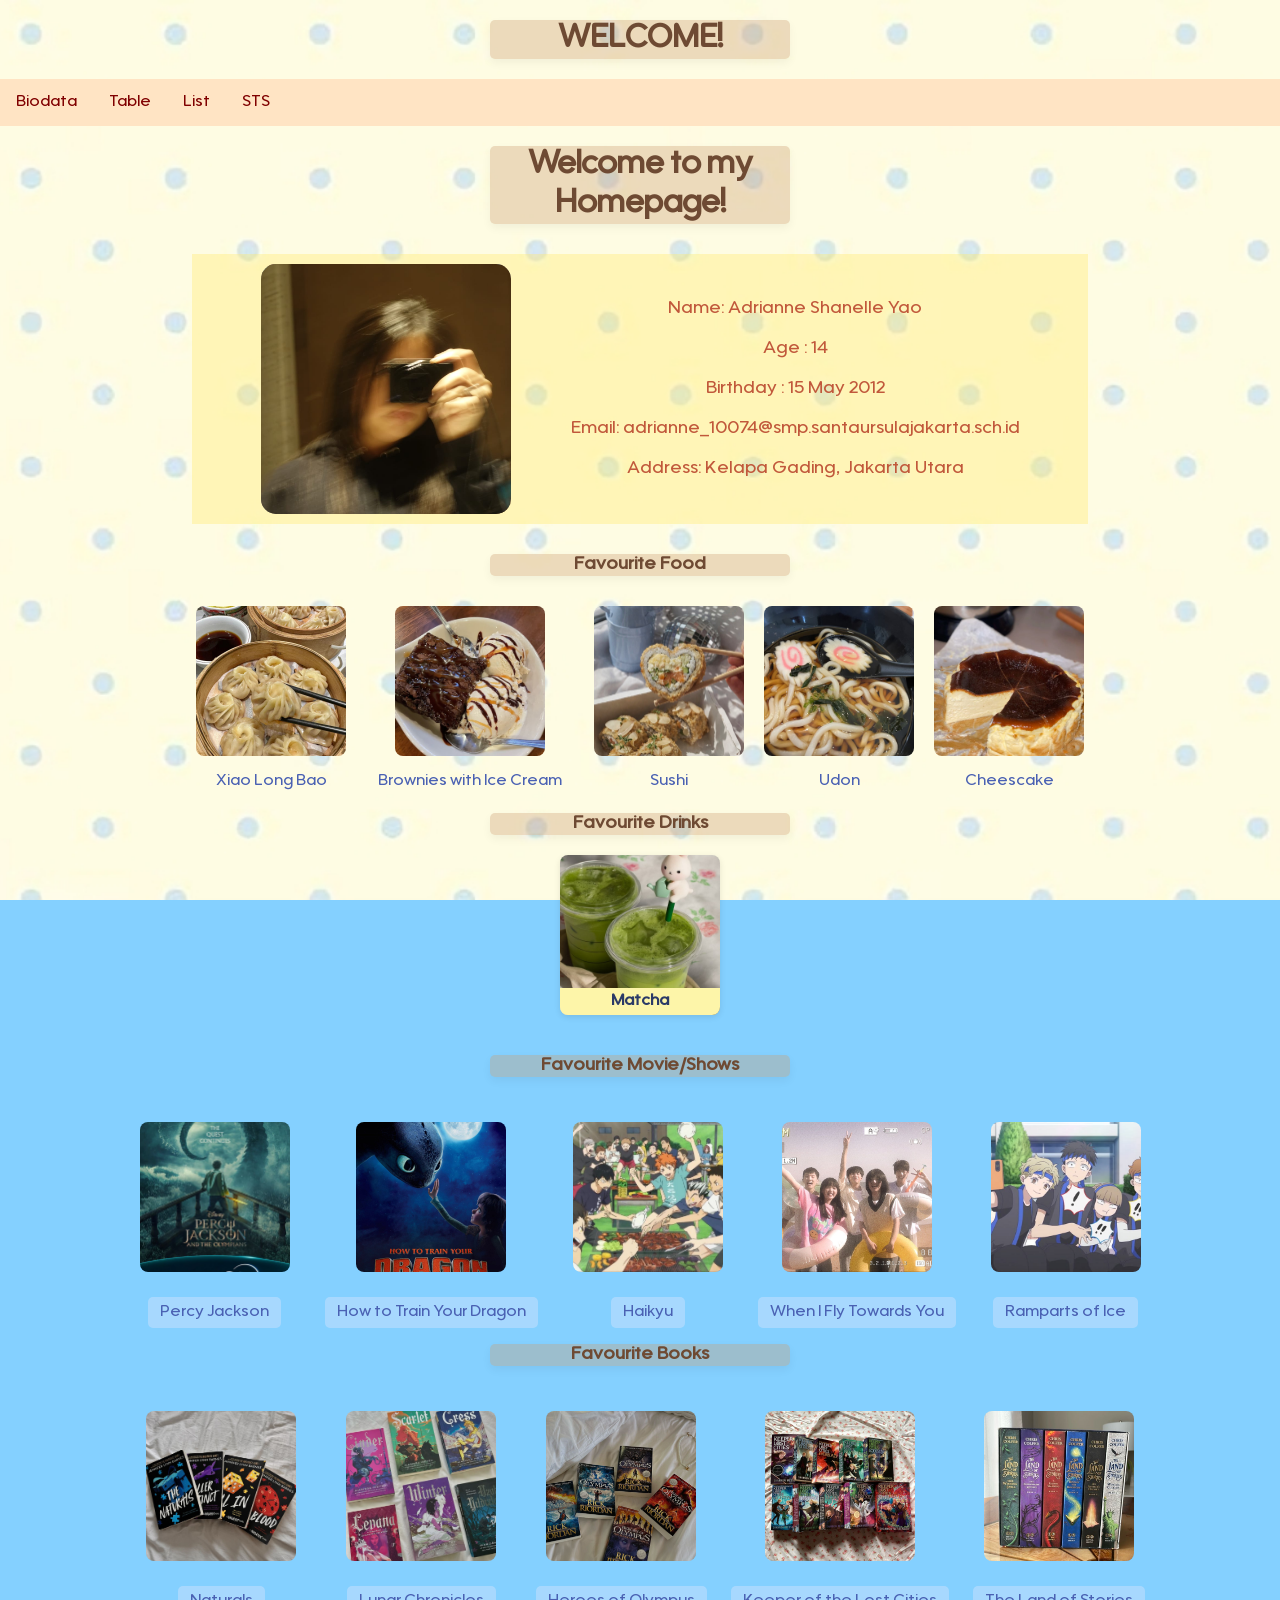
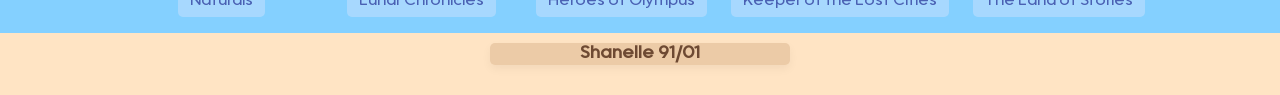
<file: index.html>
<!DOCTYPE html>
<html>

<head>
    <title>Layout Website </title>
    <link rel="stylesheet" href="index.css">
</head>

<body>
    <!-- membuat header -->
    <div class="header">
        <h1>WELCOME!</h1>
        <!-- membuat navigator menu -->
    </div>
    <div class="topnav">
        <a href="index.html">Biodata</a>
        <a href="tabel_marge.html">Table</a>
        <a href="list.html">List</a>
        <a href="sts.html">STS</a>
    </div>
    <!-- membuat content -->

    <h1>Welcome to my Homepage!</h1>
    <div class="biodata">
        <div class="content">
            <div class="photo">
                <img src="1.jpeg" alt="Photo shanelle" class="top">
                <img src="2.jpeg" alt="Photo shanelle" class="bottom">
            </div>
            <div class="isi">
                <p>Name: Adrianne Shanelle Yao</p>
                <p>Age : 14</p>
                <p>Birthday : 15 May 2012 </p>
                <p>Email: adrianne_10074@smp.santaursulajakarta.sch.id</p>
                <p> Address: Kelapa Gading, Jakarta Utara</p>
            </div>
        </div>
    </div>


    <H2>Favourite Food</H2>
    <div class="food-container">
        <div class="food-item">
            <img class="xlb" src="xlb.jpg" alt="xiaolongbao">
            <p>Xiao Long Bao</p>
        </div>

        <div class="food-item">
            <img class="brownie" src="brownie.jpg" alt="brownie">
            <p>Brownies with Ice Cream</p>
        </div>

        <div class="food-item">
            <img class="sushi" src="sushii.jpg" alt="sushi">
            <p>Sushi</p>
        </div>

        <div class="food-item">
            <img class="udon" src="udon.jpg" alt="udon">
            <p>Udon</p>
        </div>

        <div class="food-item">
            <img class="cheescake" src="cheesecake.jpg" alt="cheeescake">
            <p>Cheescake</p>
        </div>
    </div>

    <h2>Favourite Drinks</h2>
    <div class="frame">
        <div class="slider">
            <div class="slide">
                <img src="matcha.jpg" alt="matcha">
                <div class="caption">Matcha</div>
            </div>

            <div class="slide">
                <img src="thai.jpg" alt="thaia">
                <div class="caption">Thai Tea</div>
            </div>

            <div class="slide">
                <img src="boba.jpg" alt="boba">
                <div class="caption">Boba Milk Tea</div>
            </div>
        </div>
    </div>


    <H2>Favourite Movie/Shows</H2>
    <div class="moviecontainer">
        <div class="movieitem">
            <img class="percy" src="percy.jpg" alt="percyjackson">
            <p>Percy Jackson</p>
        </div>

        <div class="movieitem">
            <img class="httyd" src="httyd.jpg" alt="httyd">
            <p>How to Train Your Dragon</p>
        </div>

        <div class="movieitem">
            <img class="haikyu" src="haikyu.jpg" alt="haikyu">
            <p>Haikyu</p>
        </div>

        <div class="movieitem">
            <img class="wifty" src="wifty.jpg" alt="wifty">
            <p>When I Fly Towards You</p>
        </div>

        <div class="movieitem">
            <img class="ramparts" src="ramparts.jpg" alt="ramparts">
            <p>Ramparts of Ice</p>
        </div>
    </div>

    <H2>Favourite Books</H2>
    <div class="bookscontainer">
        <div class="booksitem">
            <img class="naturals" src="naturals.jpg" alt="naturals">
            <p>Naturals</p>
        </div>

        <div class="booksitem">
            <img class="lunar" src="lunar.jpg" alt="lunar">
            <p>Lunar Chronicles</p>
        </div>

        <div class="booksitem">
            <img class="hoo" src="hoo.jpg" alt="heroes">
            <p>Heroes of Olympus</p>
        </div>

        <div class="booksitem">
            <img class="kotlc" src="kotlc.jpg" alt="kotlc">
            <p>Keeper of the Lost Cities</p>
        </div>

        <div class="booksitem">
            <img class="tlos" src="tlos.jpg" alt="tlos">
            <p>The Land of Stories</p>
        </div>
    </div>
    <!-- membuat footer -->
    <div class="footer">
        <h2>Shanelle 91/01</h2>
    </div>

</body>

</html>
</file>
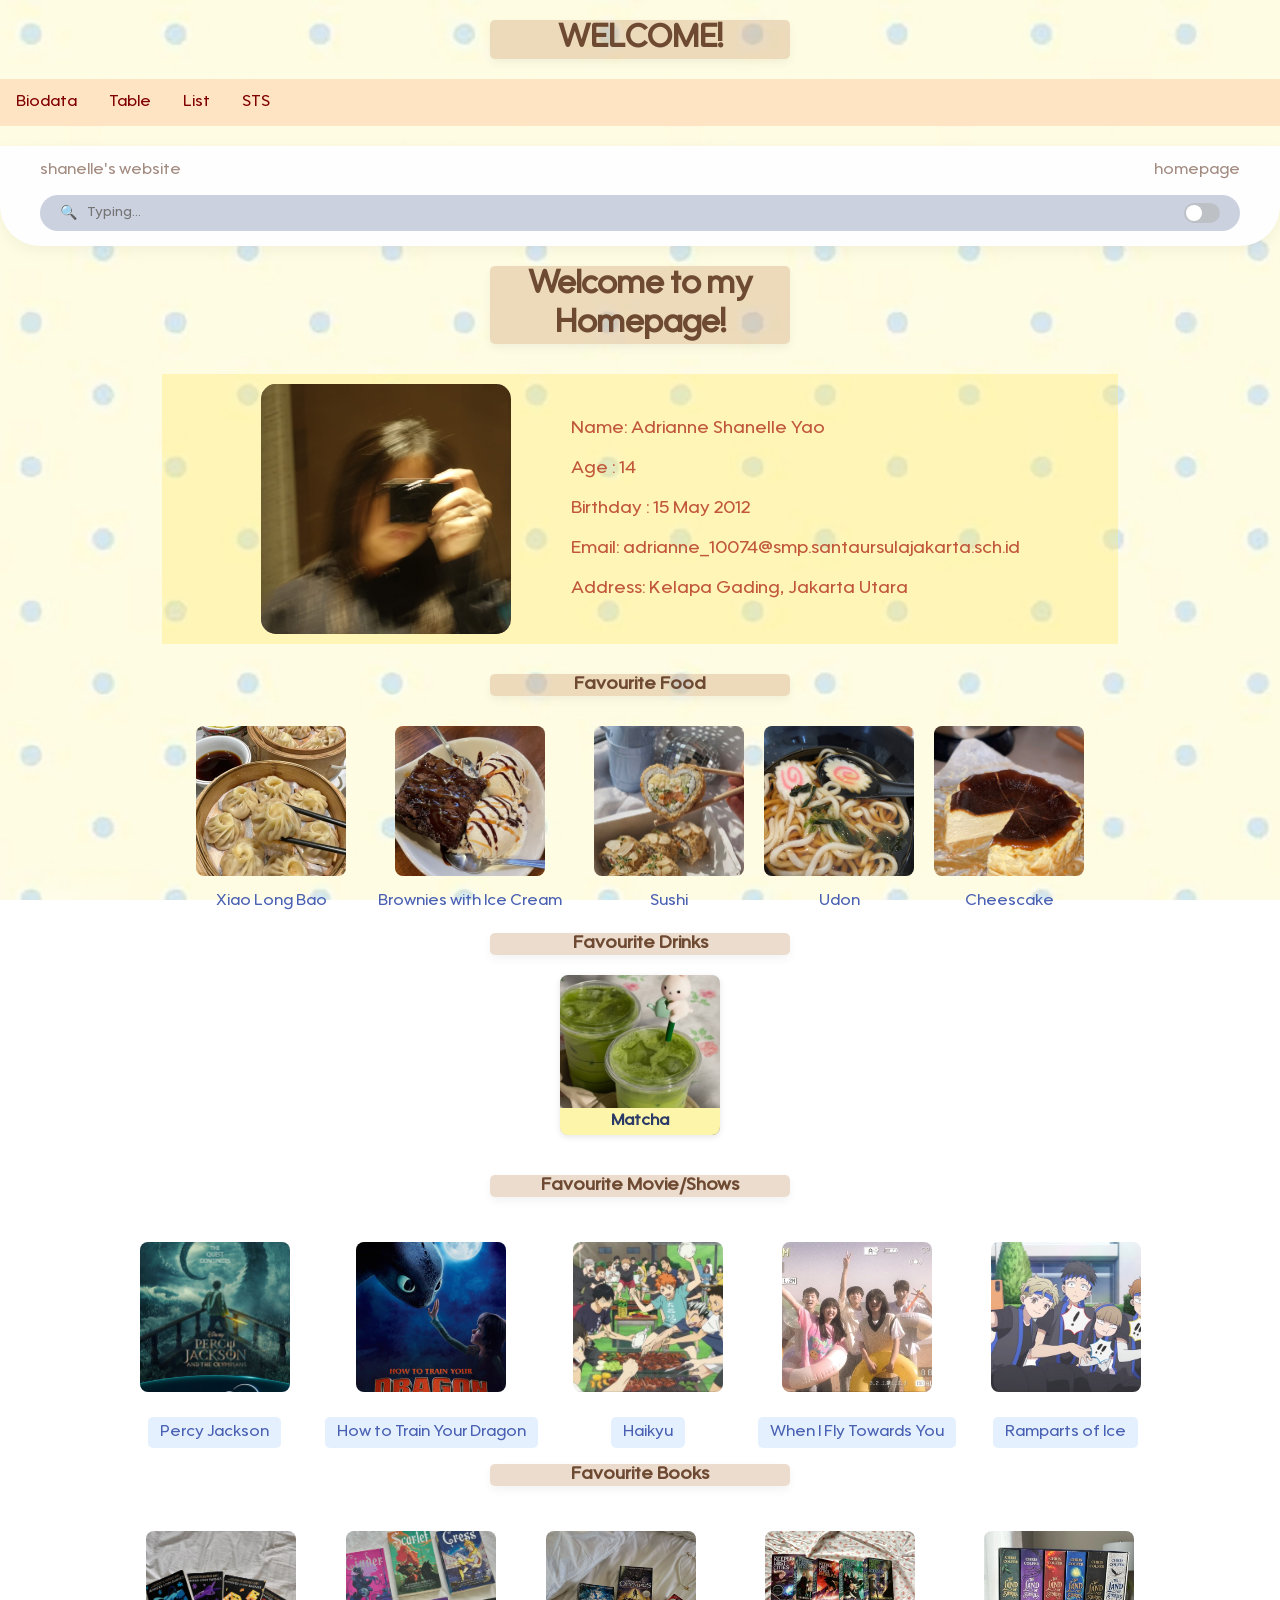
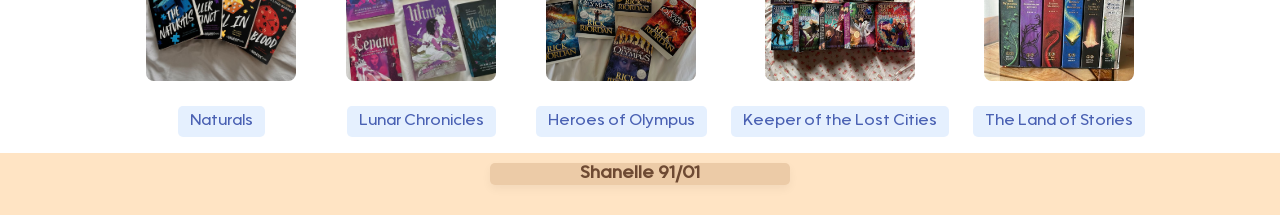
<file: biodata.html>
<!DOCTYPE html>
<html>

<head>
    <title>Biodata</title>
    <link rel="stylesheet" href="biodata.css">
</head>
<div class="header">
    <h1>WELCOME!</h1>
    <!-- membuat navigator menu -->
</div>
<div class="topnav">
    <a href="biodata.html">Biodata</a>
    <a href="tabel_marge.html">Table</a>
    <a href="list.html">List</a>
    <a href="sts">STS</a>
</div>
<header class="topboxthing">

    <div class="navbar">
        <div class="logo">shanelle's website</div>
        <div class="homepage">homepage</div>
    </div>

    <div class="searchbar">
        <div class="searchinputplace">
            <span class="search-icon">🔍</span>
            <input type="text" placeholder="Typing..." class="searchinput">
        </div>

        <div class="toggle-switch">
            <span class="toggle-slider"></span>
        </div>
    </div>
</header>

<body>
    <h1>Welcome to my Homepage!</h1>

    <div class="biodata">
        <div class="content">
            <div class="photo">
                <img src="1.jpeg" alt="Photo Shanelle" class="top">
                <img src="2.jpeg" alt="Photo Shanelle class=" bottom">
            </div>
            <div class="isi">
                <p>Name: Adrianne Shanelle Yao</p>
                <p>Age : 14</p>
                <p>Birthday : 15 May 2012 </p>
                <p>Email: adrianne_10074@smp.santaursulajakarta.sch.id</p>
                <p> Address: Kelapa Gading, Jakarta Utara</p>
            </div>
        </div>
    </div>


    <H2>Favourite Food</H2>
    <div class="food-container">
        <div class="food-item">
            <img class="xlb" src="xlb.jpg" alt="xiaolongbao">
            <p>Xiao Long Bao</p>
        </div>

        <div class="food-item">
            <img class="brownie" src="brownie.jpg" alt="brownie">
            <p>Brownies with Ice Cream</p>
        </div>

        <div class="food-item">
            <img class="sushi" src="sushii.jpg" alt="sushi">
            <p>Sushi</p>
        </div>

        <div class="food-item">
            <img class="udon" src="udon.jpg" alt="udon">
            <p>Udon</p>
        </div>

        <div class="food-item">
            <img class="cheescake" src="cheesecake.jpg" alt="cheeescake">
            <p>Cheescake</p>
        </div>
    </div>

    <h2>Favourite Drinks</h2>
    <div class="frame">
        <div class="slider">
            <div class="slide">
                <img src="matcha.jpg" alt="matcha">
                <div class="caption">Matcha</div>
            </div>

            <div class="slide">
                <img src="thai.jpg" alt="thaia">
                <div class="caption">Thai Tea</div>
            </div>

            <div class="slide">
                <img src="boba.jpg" alt="boba">
                <div class="caption">Boba Milk Tea</div>
            </div>
        </div>
    </div>


    <H2>Favourite Movie/Shows</H2>
    <div class="moviecontainer">
        <div class="movieitem">
            <img class="percy" src="percy.jpg" alt="percyjackson">
            <p>Percy Jackson</p>
        </div>

        <div class="movieitem">
            <img class="httyd" src="httyd.jpg" alt="httyd">
            <p>How to Train Your Dragon</p>
        </div>

        <div class="movieitem">
            <img class="haikyu" src="haikyu.jpg" alt="haikyu">
            <p>Haikyu</p>
        </div>

        <div class="movieitem">
            <img class="wifty" src="wifty.jpg" alt="wifty">
            <p>When I Fly Towards You</p>
        </div>

        <div class="movieitem">
            <img class="ramparts" src="ramparts.jpg" alt="ramparts">
            <p>Ramparts of Ice</p>
        </div>
    </div>

    <H2>Favourite Books</H2>
    <div class="bookscontainer">
        <div class="booksitem">
            <img class="naturals" src="naturals.jpg" alt="naturals">
            <p>Naturals</p>
        </div>

        <div class="booksitem">
            <img class="lunar" src="lunar.jpg" alt="lunar">
            <p>Lunar Chronicles</p>
        </div>

        <div class="booksitem">
            <img class="hoo" src="hoo.jpg" alt="heroes">
            <p>Heroes of Olympus</p>
        </div>

        <div class="booksitem">
            <img class="kotlc" src="kotlc.jpg" alt="kotlc">
            <p>Keeper of the Lost Cities</p>
        </div>

        <div class="booksitem">
            <img class="tlos" src="tlos.jpg" alt="tlos">
            <p>The Land of Stories</p>
        </div>
    </div>

    <!-- membuat footer -->
    <div class="footer">
        <h2>Shanelle 91/01</h2>
    </div>

</body>

</html>
</file>
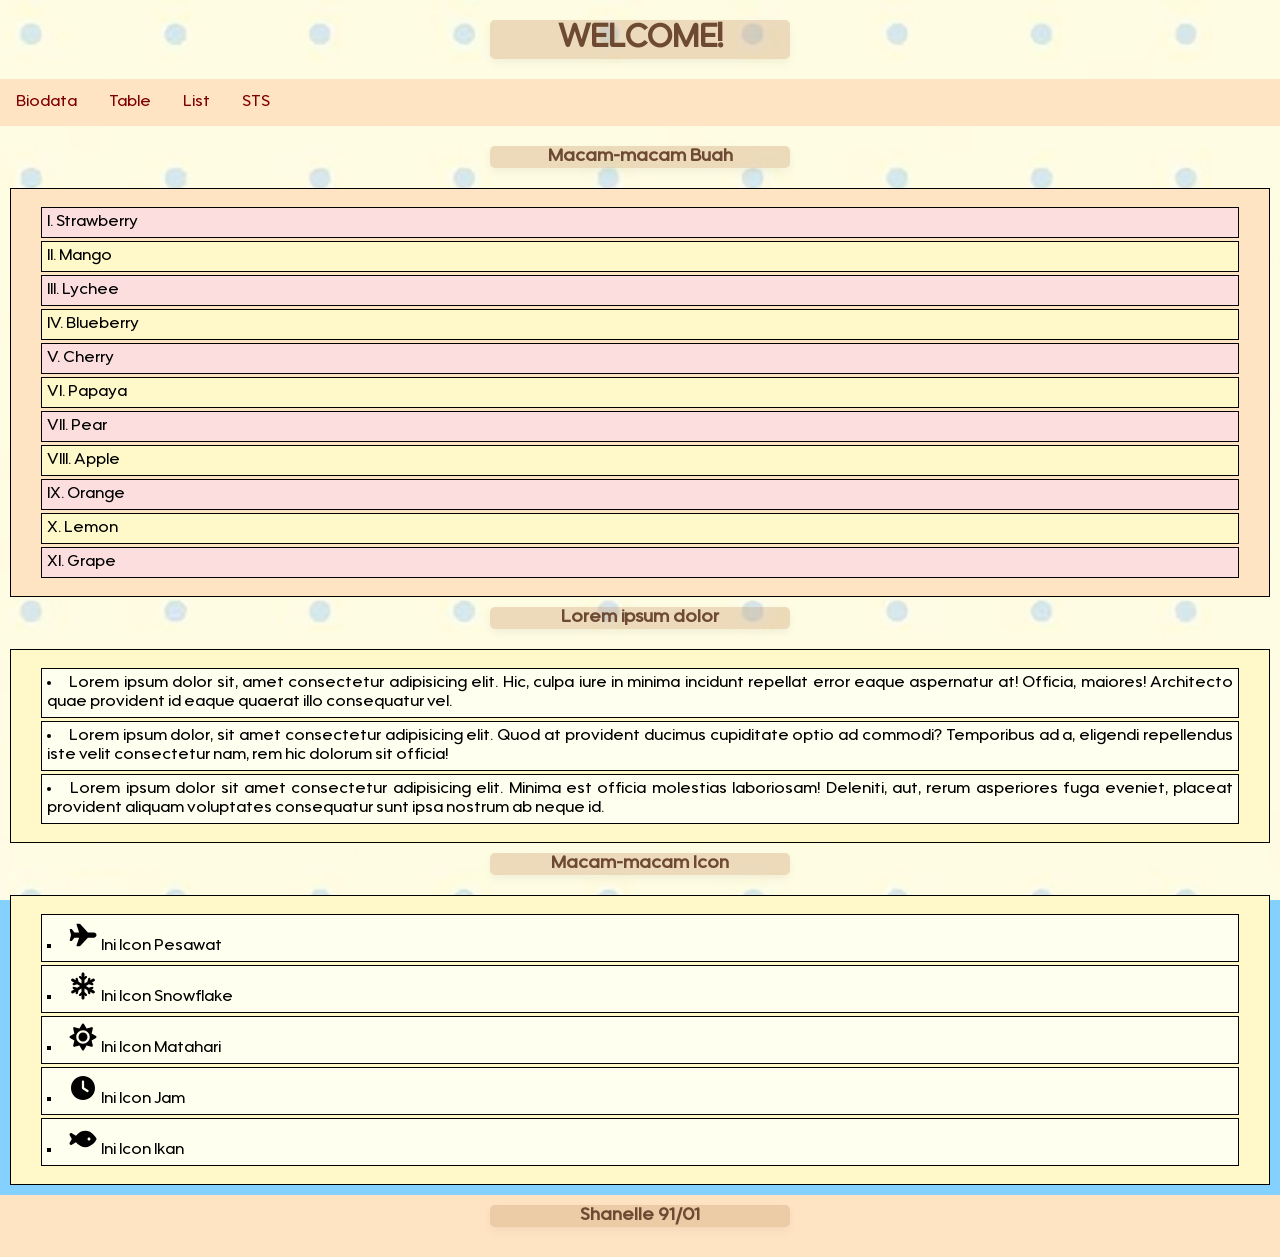
<file: list.html>
<!DOCTYPE html>
<html>

<head>
    <title>Layout Website </title>
    <link rel="stylesheet" href="index.css">
</head>

<body>
    <!-- membuat header -->
    <div class="header">
        <h1>WELCOME!</h1>
        <!-- membuat navigator menu -->
    </div>
    <div class="topnav">
        <a href="index.html">Biodata</a>
        <a href="tabel_marge.html">Table</a>
        <a href="list.html">List</a>
        <a href="sts.html">STS</a>
    </div>

    <!-- membuat content -->
    <!-- Ol = tipa angka dan list
           ul = tipe simbol -->

    <h2>Macam-macam Buah</h2>
    <ol type="I">
        <li class="a">Strawberry</li>
        <li>Mango</li>
        <li class="a">Lychee</li>
        <li>Blueberry</li>
        <li class="a">Cherry</li>
        <li>Papaya</li>
        <li class="a">Pear</li>
        <li>Apple</li>
        <li class="a">Orange</li>
        <li>Lemon</li>
        <li class="a">Grape</li>

    </ol>
    <h2>Lorem ipsum dolor </h2>
    <ul type="disc">
        <li>Lorem ipsum dolor sit, amet consectetur adipisicing elit. Hic, culpa iure in minima incidunt repellat error
            eaque aspernatur at! Officia, maiores! Architecto quae provident id eaque quaerat illo consequatur vel.</li>
        <li>Lorem ipsum dolor, sit amet consectetur adipisicing elit. Quod at provident ducimus cupiditate optio ad
            commodi? Temporibus ad a, eligendi repellendus iste velit consectetur nam, rem hic dolorum sit officia!</li>
        <li>Lorem ipsum dolor sit amet consectetur adipisicing elit. Minima est officia molestias laboriosam! Deleniti,
            aut, rerum asperiores fuga eveniet, placeat provident aliquam voluptates consequatur sunt ipsa nostrum ab
            neque id.</li>
    </ul>


    <h2>Macam-macam Icon </h2>
    <ul type="square">
        <li>
            <i class="fa-solid fa-plane"> </i>
            <svg xmlns="http://www.w3.org/2000/svg" viewBox="0 0 640 640" width="30"
                height="30"><!--!Font Awesome Free v7.3.1 by @fontawesome - https://fontawesome.com License - https://fontawesome.com/license/free Copyright 2026 Fonticons, Inc.-->
                <path
                    d="M552 264C582.9 264 608 289.1 608 320C608 350.9 582.9 376 552 376L424.7 376L265.5 549.6C259.4 556.2 250.9 560 241.9 560L198.2 560C187.3 560 179.6 549.3 183 538.9L237.3 376L137.6 376L84.8 442C81.8 445.8 77.2 448 72.3 448L52.5 448C42.1 448 34.5 438.2 37 428.1L64 320L37 211.9C34.4 201.8 42.1 192 52.5 192L72.3 192C77.2 192 81.8 194.2 84.8 198L137.6 264L237.3 264L183 101.1C179.6 90.7 187.3 80 198.2 80L241.9 80C250.9 80 259.4 83.8 265.5 90.4L424.7 264L552 264z" />
            </svg>
            Ini Icon Pesawat
        </li>
        <li>
            <i class="fa-solid fa-snowflake"></i>
            <svg xmlns="http://www.w3.org/2000/svg" viewBox="0 0 640 640" width="30"
                height="30"><!--!Font Awesome Pro v7.3.1 by @fontawesome - https://fontawesome.com License - https://fontawesome.com/license (Commercial License) Copyright 2026 Fonticons, Inc.-->
                <path
                    d="M352.2 64C352.2 46.3 337.9 32 320.2 32C302.5 32 288.2 46.3 288.2 64L288.2 126.1L273.2 111.1C263.8 101.7 248.6 101.7 239.3 111.1C230 120.5 229.9 135.7 239.3 145L288.3 194L288.3 264.6L227.1 229.3L209.2 162.4C205.8 149.6 192.6 142 179.8 145.4C167 148.8 159.3 162 162.7 174.8L168.2 195.3L114.5 164.3C99.2 155.5 79.6 160.7 70.8 176C62 191.3 67.2 210.9 82.5 219.7L136.2 250.7L115.7 256.2C102.9 259.6 95.3 272.8 98.7 285.6C102.1 298.4 115.3 306 128.1 302.6L195 284.7L256.2 320L195 355.3L128.1 337.4C115.3 334 102.1 341.6 98.7 354.4C95.3 367.2 102.9 380.4 115.7 383.8L136.2 389.3L82.5 420.3C67.2 429.1 62 448.7 70.8 464C79.6 479.3 99.2 484.6 114.5 475.7L168.2 444.7L162.7 465.2C159.3 478 166.9 491.2 179.7 494.6C192.5 498 205.7 490.4 209.1 477.6L227 410.7L288.2 375.4L288.2 446L239.2 495C229.8 504.4 229.8 519.6 239.2 528.9C248.6 538.2 263.8 538.3 273.1 528.9L288.1 513.9L288.1 576C288.1 593.7 302.4 608 320.1 608C337.8 608 352.1 593.7 352.1 576L352.1 513.9L367.1 528.9C376.5 538.3 391.7 538.3 401 528.9C410.3 519.5 410.4 504.3 401 495L352 446L352 375.4L413.2 410.7L431.1 477.6C434.5 490.4 447.7 498 460.5 494.6C473.3 491.2 480.9 478 477.5 465.2L472 444.7L525.7 475.7C541 484.5 560.6 479.3 569.4 464C578.2 448.7 573 429.1 557.7 420.3L504 389.3L524.5 383.8C537.3 380.4 544.9 367.2 541.5 354.4C538.1 341.6 524.9 334 512.1 337.4L445.2 355.3L384 320L445.2 284.7L512.1 302.6C524.9 306 538.1 298.4 541.5 285.6C544.9 272.8 537.3 259.6 524.5 256.2L504 250.7L557.7 219.7C573 210.9 578.3 191.3 569.4 176C560.5 160.7 541 155.5 525.7 164.3L472 195.3L477.5 174.8C480.9 162 473.3 148.8 460.5 145.4C447.7 142 434.5 149.6 431.1 162.4L413.2 229.3L352 264.6L352 194L401 145C410.4 135.6 410.4 120.4 401 111.1C391.6 101.8 376.4 101.7 367.1 111.1L352.1 126.1L352.1 64z" />
            </svg>
            Ini Icon Snowflake
        </li>
        <li>
            <i class="fa-solid fa-sun"></i>
            <svg xmlns="http://www.w3.org/2000/svg" viewBox="0 0 640 640" width="30"
                height="30"><!--!Font Awesome Pro v7.3.1 by @fontawesome - https://fontawesome.com License - https://fontawesome.com/license (Commercial License) Copyright 2026 Fonticons, Inc.-->
                <path
                    d="M320 32C328.4 32 336.3 36.4 340.6 43.7L396.1 136.3L500.9 110C509.1 108 517.8 110.4 523.7 116.3C529.6 122.2 532 131 530 139.1L503.7 243.8L596.4 299.3C603.6 303.6 608.1 311.5 608.1 319.9C608.1 328.3 603.7 336.2 596.4 340.5L503.7 396.1L530 500.8C532 509 529.6 517.7 523.7 523.6C517.8 529.5 509 532 500.9 530L396.2 503.7L340.7 596.4C336.4 603.6 328.5 608.1 320.1 608.1C311.7 608.1 303.8 603.7 299.5 596.4L243.9 503.7L139.2 530C131 532 122.4 529.6 116.4 523.7C110.4 517.8 108 509 110 500.8L136.2 396.1L43.6 340.6C36.4 336.2 32 328.4 32 320C32 311.6 36.4 303.7 43.7 299.4L136.3 243.9L110 139.1C108 130.9 110.3 122.3 116.3 116.3C122.3 110.3 131 108 139.2 110L243.9 136.2L299.4 43.6L301.2 41C305.7 35.3 312.6 31.9 320 31.9zM320 176C240.5 176 176 240.5 176 320C176 399.5 240.5 464 320 464C399.5 464 464 399.5 464 320C464 240.5 399.5 176 320 176zM320 416C267 416 224 373 224 320C224 267 267 224 320 224C373 224 416 267 416 320C416 373 373 416 320 416z" />
            </svg>
            Ini Icon Matahari
        </li>
        <li>
            <i class="fa-solid fa-clock"></i>
            <svg xmlns="http://www.w3.org/2000/svg" viewBox="0 0 640 640" width="30"
                height="30"><!--!Font Awesome Free v7.3.1 by @fontawesome - https://fontawesome.com License - https://fontawesome.com/license/free Copyright 2026 Fonticons, Inc.-->
                <path
                    d="M320 64C461.4 64 576 178.6 576 320C576 461.4 461.4 576 320 576C178.6 576 64 461.4 64 320C64 178.6 178.6 64 320 64zM296 184L296 320C296 328 300 335.5 306.7 340L402.7 404C413.7 411.4 428.6 408.4 436 397.3C443.4 386.2 440.4 371.4 429.3 364L344 307.2L344 184C344 170.7 333.3 160 320 160C306.7 160 296 170.7 296 184z" />
            </svg>
            Ini Icon Jam
        </li>
        <li>
            <i class="fa-solid fa-fish"></i>
            <svg xmlns="http://www.w3.org/2000/svg" viewBox="0 0 640 640" width="30"
                height="30"><!--!Font Awesome Pro v7.3.1 by @fontawesome - https://fontawesome.com License - https://fontawesome.com/license (Commercial License) Copyright 2026 Fonticons, Inc.-->
                <path
                    d="M212.5 205.5C251.7 172.5 304.6 144 368 144C431.4 144 484.3 172.5 523.5 205.5C562.6 238.5 590.4 277.9 604.5 305.3C609.2 314.5 609.2 325.4 604.5 334.6C590.4 362 562.6 401.4 523.5 434.4C484.3 467.5 431.5 495.9 368 495.9C304.5 495.9 251.7 467.4 212.5 434.4C196.3 420.7 182 405.9 169.8 391.3L80.1 443.6C67.6 450.9 51.7 448.9 41.4 438.7C31.1 428.5 29 412.7 36.1 400.1L82 320L36.2 239.9C29 227.3 31.2 211.5 41.5 201.3C51.8 191.1 67.6 189.1 80.2 196.4L169.9 248.7C182.1 234.1 196.4 219.3 212.6 205.6zM480 320C480 302.3 465.7 288 448 288C430.3 288 416 302.3 416 320C416 337.7 430.3 352 448 352C465.7 352 480 337.7 480 320z" />
            </svg>
            Ini Icon Ikan
        </li>
    </ul>

    <!-- membuat footer -->
    <div class="footer">
        <h2>Shanelle 91/01</h2>
    </div>

</body>

</html>
</file>
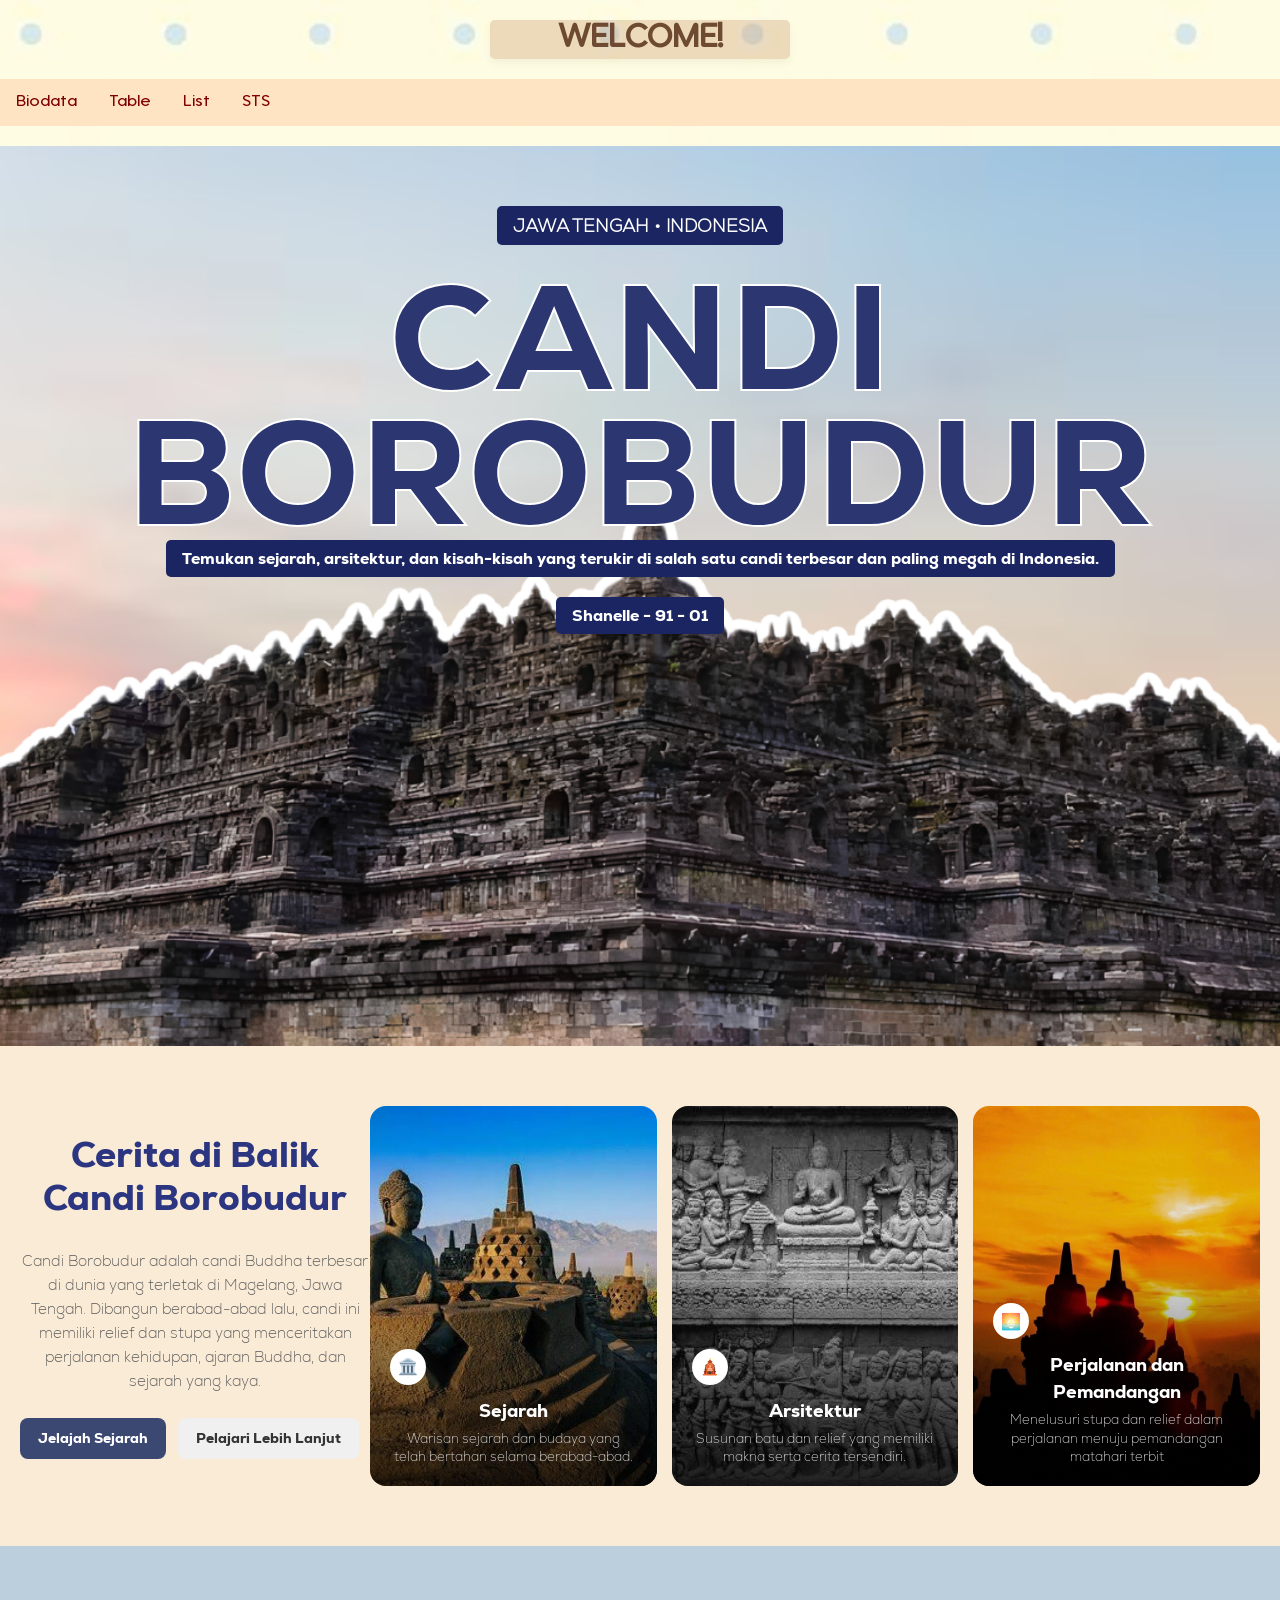
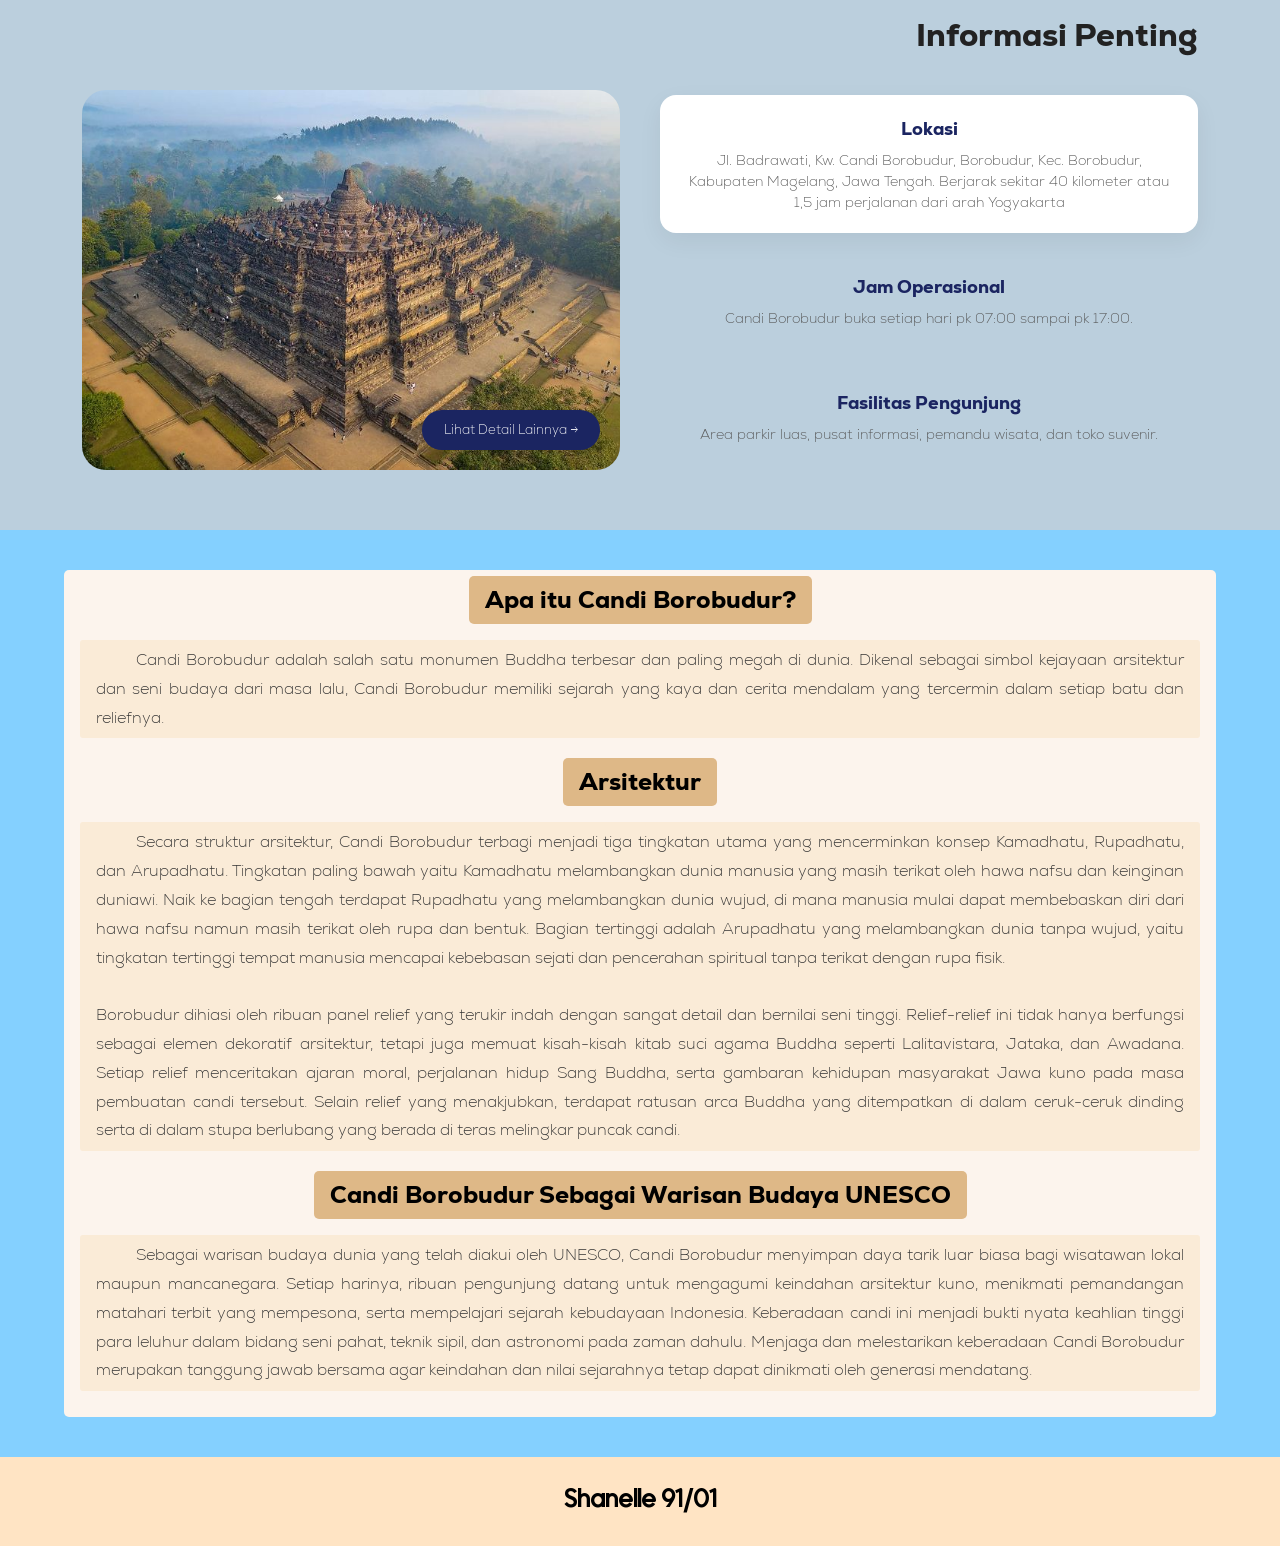
<file: sts.html>
<!DOCTYPE html>
<html>

<head>
    <title>Layout Website </title>
    <link rel="stylesheet" href="sts.css">
</head>

<body>
    <!-- membuat header -->
    <div class="header">
        <h1 class="hi">WELCOME!</h1>
        <!-- membuat navigator menu -->
    </div>
    <div class="topnav">
        <a href="index.html">Biodata</a>
        <a href="tabel_marge.html">Table</a>
        <a href="list.html">List</a>
        <a href="sts.html">STS</a>
    </div>

    <body>
        <section class="judul">

            <h3 class="small-text">JAWA TENGAH • INDONESIA</h3>

            <h1 class="title">CANDI<br>BOROBUDUR</h1>

            <p class="fun">
                Temukan sejarah, arsitektur, dan kisah-kisah yang terukir di salah satu candi terbesar dan paling megah
                di Indonesia.
            </p>

            <p class="fun">
                Shanelle - 91 - 01
            </p>
        </section>

        <section class="aboutsection">
            <div class="abouttext">
                <h2>Cerita di Balik<br>Candi Borobudur</h2>
                <p class="description">
                    Candi Borobudur adalah candi Buddha terbesar di dunia yang terletak di Magelang, Jawa Tengah.
                    Dibangun berabad-abad lalu, candi ini memiliki relief dan stupa yang menceritakan perjalanan
                    kehidupan, ajaran Buddha, dan sejarah yang kaya.
                </p>
                <div class="group">
                    <div class="badgeprimary">Jelajah Sejarah</div>
                    <div class="badgesecondary">Pelajari Lebih Lanjut</div>
                </div>
            </div>

            <div class="aboutcards">
                <div class="card" style="background-image: url('sejarah.jpg');">
                    <div class="card-overlay">
                        <div class="card-icon">🏛️</div>
                        <h3>Sejarah</h3>
                        <p>Warisan sejarah dan budaya yang telah bertahan selama berabad-abad.</p>
                    </div>
                </div>

                <div class="card" style="background-image: url('arsitek.jpg');">
                    <div class="card-overlay">
                        <div class="card-icon">🛕</div>
                        <h3>Arsitektur</h3>
                        <p>Susunan batu dan relief yang memiliki makna serta cerita tersendiri.</p>
                    </div>
                </div>

                <div class="card" style="background-image: url('sunrise.jpg');">
                    <div class="card-overlay">
                        <div class="card-icon">🌅</div>
                        <h3>Perjalanan dan Pemandangan</h3>
                        <p>Menelusuri stupa dan relief dalam perjalanan menuju pemandangan matahari terbit</p>
                    </div>
                </div>
            </div>
        </section>

        <section class="infosection">
            <div class="infoheader">
                <h2>Informasi Penting</span></h2>
            </div>

            <div class="infocontainer">
                <div class="infomedia">
                    <img src="brbd.jpg" alt="Candi Borobudur View">
                    <span class="floating-btn">Lihat Detail Lainnya →</span>
                </div>

                <div class="services-list">

                    <div class="service-card active">
                        <h3>Lokasi </h3>
                        <p>Jl. Badrawati, Kw. Candi Borobudur, Borobudur, Kec. Borobudur, Kabupaten Magelang, Jawa
                            Tengah. Berjarak sekitar 40 kilometer atau 1,5 jam perjalanan dari arah Yogyakarta
                        </p>
                    </div>

                    <div class="service-card">
                        <h3>Jam Operasional</h3>
                        <p>Candi Borobudur buka setiap hari pk 07:00 sampai pk 17:00. </p>
                    </div>

                    <div class="service-card">
                        <h3>Fasilitas Pengunjung</h3>
                        <p>Area parkir luas, pusat informasi, pemandu wisata, dan toko suvenir.</p>
                    </div>
                </div>
            </div>
        </section>


        <section class="desc">
            <h2>Apa itu Candi Borobudur?</h2>
            <p> Candi Borobudur adalah salah satu monumen Buddha terbesar dan paling megah di dunia. Dikenal sebagai
                simbol kejayaan arsitektur dan seni budaya dari masa lalu, Candi Borobudur memiliki sejarah yang kaya
                dan cerita mendalam yang tercermin dalam setiap batu dan reliefnya.</p>
            <h2>Arsitektur</h2>
            <p> Secara struktur arsitektur, Candi Borobudur terbagi menjadi tiga tingkatan utama yang mencerminkan
                konsep Kamadhatu, Rupadhatu, dan Arupadhatu. Tingkatan paling bawah yaitu Kamadhatu melambangkan dunia
                manusia yang masih terikat oleh hawa nafsu dan keinginan duniawi. Naik ke bagian tengah terdapat
                Rupadhatu yang melambangkan dunia wujud, di mana manusia mulai dapat membebaskan diri dari hawa nafsu
                namun masih terikat oleh rupa dan bentuk. Bagian tertinggi adalah Arupadhatu yang melambangkan dunia
                tanpa wujud, yaitu tingkatan tertinggi tempat manusia mencapai kebebasan sejati dan pencerahan spiritual
                tanpa terikat dengan rupa fisik. <br> <br>Borobudur dihiasi oleh ribuan panel relief yang terukir indah
                dengan sangat detail dan bernilai seni tinggi. Relief-relief ini tidak hanya berfungsi sebagai elemen
                dekoratif arsitektur, tetapi juga memuat kisah-kisah kitab suci agama Buddha seperti Lalitavistara,
                Jataka, dan Awadana. Setiap relief menceritakan ajaran moral, perjalanan hidup Sang Buddha, serta
                gambaran kehidupan masyarakat Jawa kuno pada masa pembuatan candi tersebut. Selain relief yang
                menakjubkan, terdapat ratusan arca Buddha yang ditempatkan di dalam ceruk-ceruk dinding serta di dalam
                stupa berlubang yang berada di teras melingkar puncak candi.</p>
            <h2>Candi Borobudur Sebagai Warisan Budaya UNESCO</h2>
            <p>Sebagai warisan budaya dunia yang telah diakui oleh UNESCO, Candi Borobudur menyimpan daya tarik luar
                biasa bagi wisatawan lokal maupun mancanegara. Setiap harinya, ribuan pengunjung datang untuk mengagumi
                keindahan arsitektur kuno, menikmati pemandangan matahari terbit yang mempesona, serta mempelajari
                sejarah kebudayaan Indonesia. Keberadaan candi ini menjadi bukti nyata keahlian tinggi para leluhur
                dalam bidang seni pahat, teknik sipil, dan astronomi pada zaman dahulu. Menjaga dan melestarikan
                keberadaan Candi Borobudur merupakan tanggung jawab bersama agar keindahan dan nilai sejarahnya tetap
                dapat dinikmati oleh generasi mendatang.</p>
        </section>



    </body>
    <div class="footer">
        <h2>Shanelle 91/01</h2>
    </div>

</html>
</file>
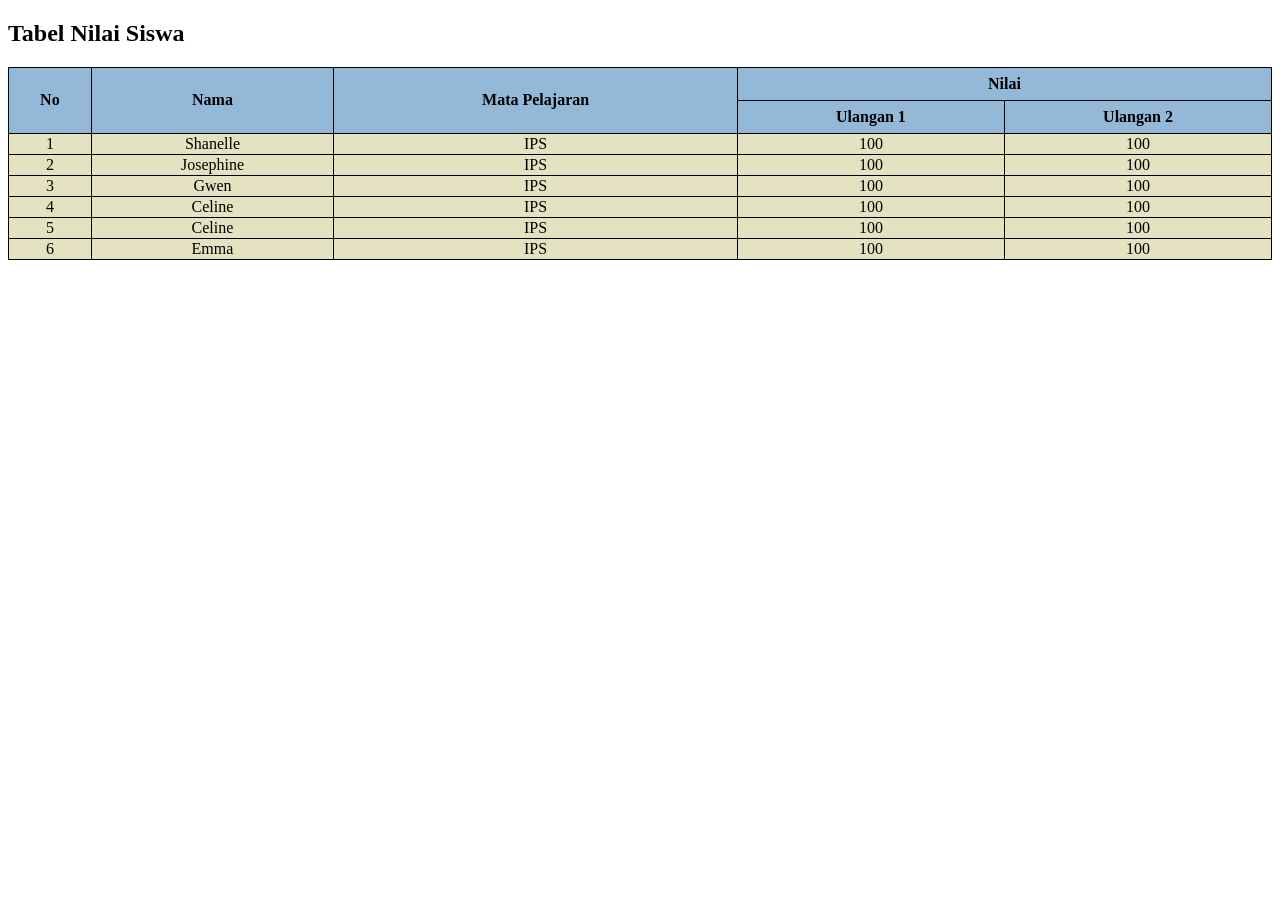
<file: tabel_gabungan.html>
<!DOCTYPE html>
<html>
    <head>
        <title>Table Gabungan</title>
        <link rel="stylesheet" href="tabel_gabungan.css">
    </head>

    <body>

        <h2>Tabel Nilai Siswa</h2>
        <table>
            <tr>
                <th rowspan="2">No</th>
                <th rowspan="2">Nama</th>
                <th rowspan="2">Mata Pelajaran</th>
                <th colspan="2">Nilai</th>
               
            </tr>
            <tr>
                <th>Ulangan 1</th>
                <th>Ulangan 2</th>
            </tr>
            <tr>
                <td>1</td>
                <td>Shanelle</td>
                <td>IPS</td>
                <td>100</td>
                <td>100</td>
            </tr>
            <tr>
                <td>2</td>
                <td>Josephine</td>
                <td>IPS</td>
                <td>100</td>
                <td>100</td>
            </tr>
            <tr>
                <td>3</td>
                <td>Gwen</td>
                <td>IPS</td>
                <td>100</td>
                <td>100</td>
            </tr>
            <tr>
                <td>4</td>
                <td>Celine</td>
                <td>IPS</td>
                <td>100</td>
                <td>100</td>
            </tr>
            <tr>
                <td>5</td>
                <td>Celine</td>
                <td>IPS</td>
                <td>100</td>
                <td>100</td>
            </tr>
            <tr>
                <td>6</td>
                <td>Emma</td>
                <td>IPS</td>
                <td>100</td>
                <td>100</td>
            </tr>
        </table>
    </body>
</html>
</file>
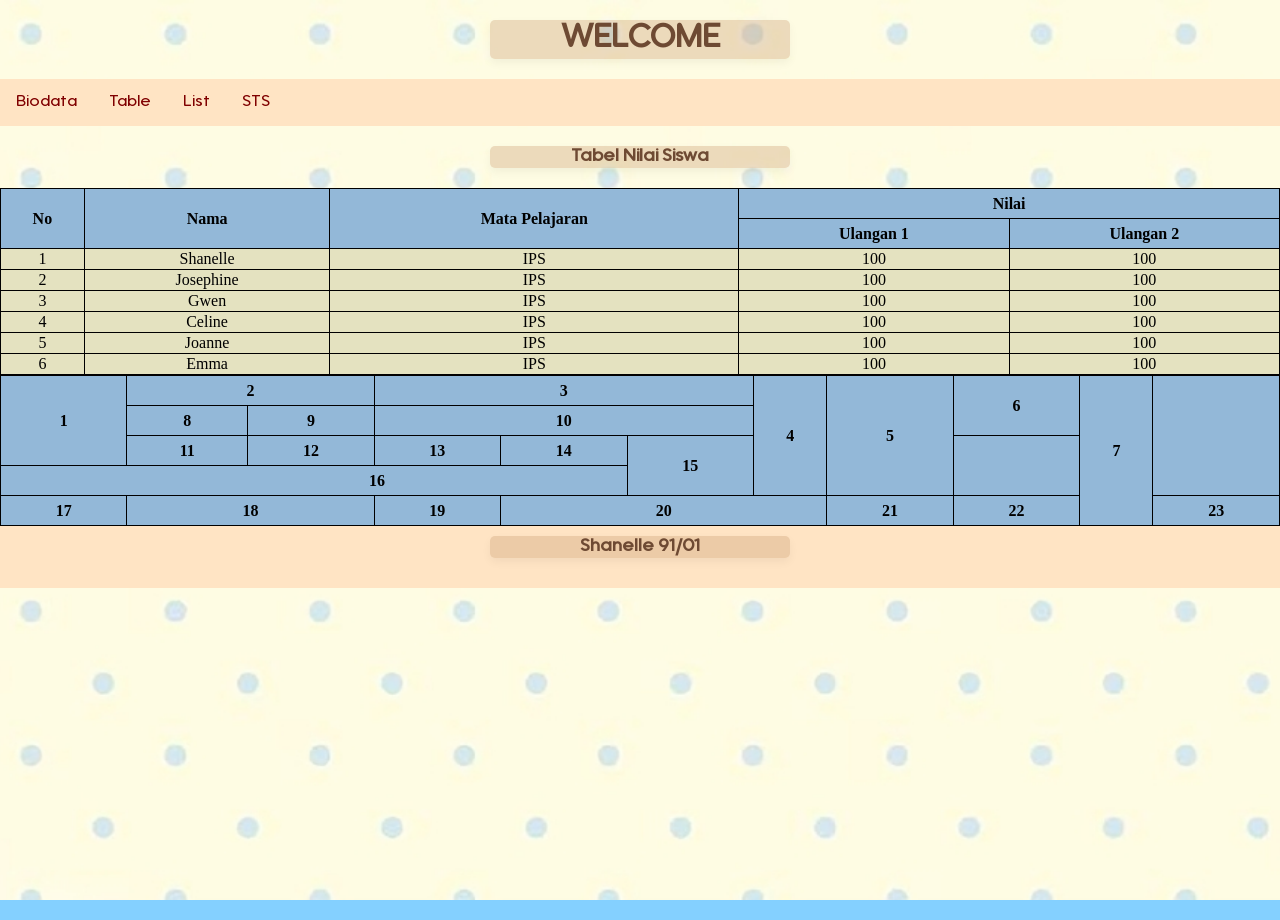
<file: tabel_marge.html>
<!DOCTYPE html>
<html>

<head>
    <title>Layout Website </title>
    <link rel="stylesheet" href="index.css">
</head>

<body>
    <!-- membuat header -->
    <div class="header">
        <h1>WELCOME</h1>
        <!-- membuat navigator menu -->
    </div>
    <div class="topnav">
        <a href="index.html">Biodata</a>
        <a href="tabel_marge.html">Table</a>
        <a href="list.html">List</a>
        <a href="sts.html">STS</a>
    </div>
    <!-- membuat content -->
    <!-- tabel nilai siswa -->
    <h2>Tabel Nilai Siswa</h2>
    <table>
        <tr>
            <th rowspan="2">No</th>
            <th rowspan="2">Nama</th>
            <th rowspan="2">Mata Pelajaran</th>
            <th colspan="2">Nilai</th>

        </tr>
        <tr>
            <th>Ulangan 1</th>
            <th>Ulangan 2</th>
        </tr>
        <tr>
            <td>1</td>
            <td>Shanelle</td>
            <td>IPS</td>
            <td>100</td>
            <td>100</td>
        </tr>
        <tr>
            <td>2</td>
            <td>Josephine</td>
            <td>IPS</td>
            <td>100</td>
            <td>100</td>
        </tr>
        <tr>
            <td>3</td>
            <td>Gwen</td>
            <td>IPS</td>
            <td>100</td>
            <td>100</td>
        </tr>
        <tr>
            <td>4</td>
            <td>Celine</td>
            <td>IPS</td>
            <td>100</td>
            <td>100</td>
        </tr>
        <tr>
            <td>5</td>
            <td>Joanne</td>
            <td>IPS</td>
            <td>100</td>
            <td>100</td>
        </tr>
        <tr>
            <td>6</td>
            <td>Emma</td>
            <td>IPS</td>
            <td>100</td>
            <td>100</td>
        </tr>

        <table>
            <tr>
                <th rowspan="3">1</th>
                <th colspan="2">2</th>
                <th colspan="3">3</th>
                <th rowspan="4">4</th>
                <th rowspan="4">5</th>
                <th rowspan="2">6</th>
                <th rowspan="6">7</th>
            </tr>
            <tr>
                <th>8</th>
                <th>9</th>
                <th colspan="3">10</th>
            </tr>
            <tr>
                <th>11</th>
                <th>12</th>
                <th>13</th>
                <th>14</th>
                <th rowspan="3">15</th>
            </tr>
            <tr>
                <th colspan="6">16</th>
            </tr>
            <tr>
                <th rowspan="2">17</th>
                <th colspan="2" rowspan="2">18</th>
                <th rowspan="2">19</th>
                <th colspan="3" rowspan="2">20</th>
            </tr>
            <tr>
                <th>21</th>
                <th>22</th>
                <th colspan="3">23</th>
            </tr>
        </table>

        <!-- membuat footer -->
        <div class="footer">
            <h2>Shanelle 91/01</h2>
        </div>
</body>

</html>
</file>
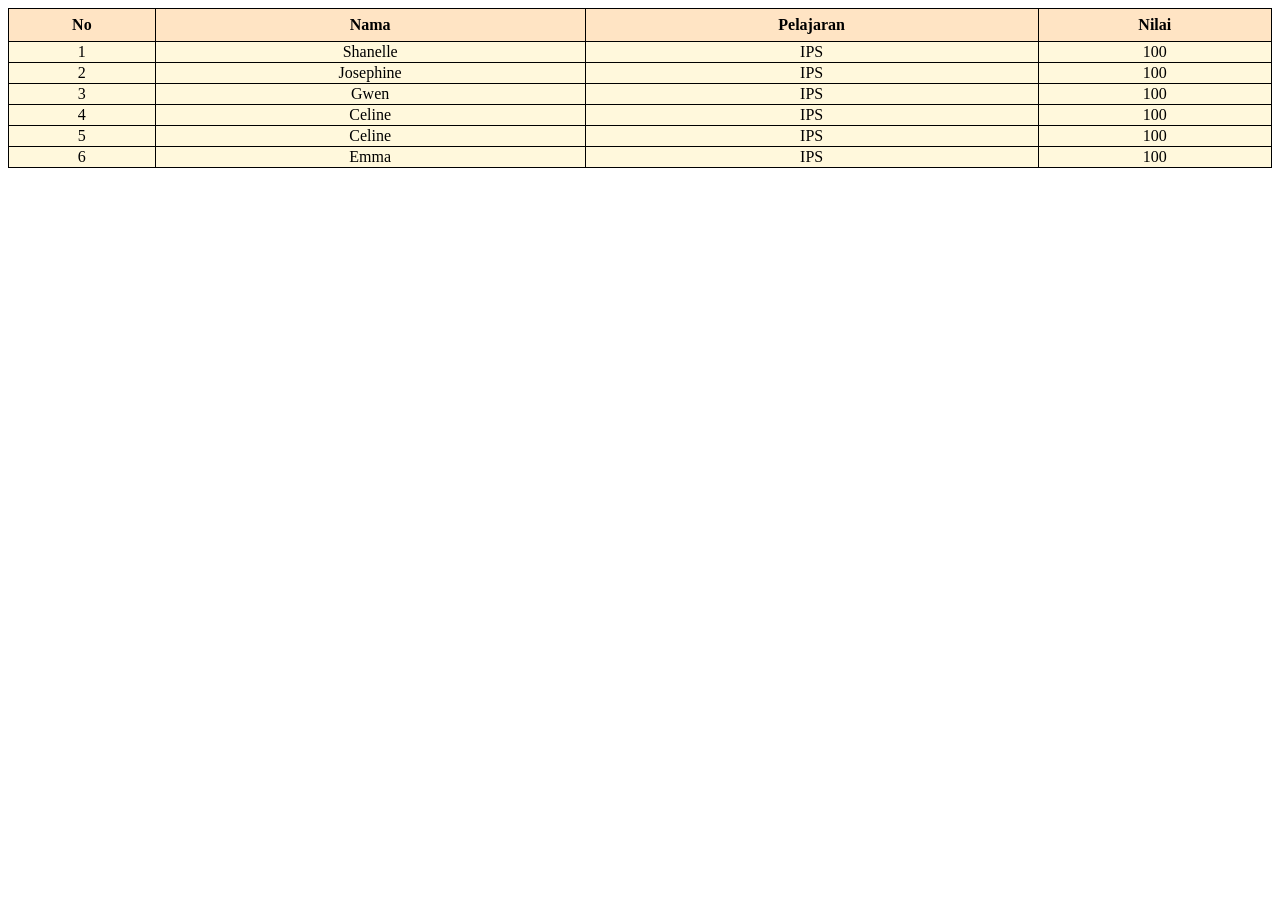
<file: table.html>
<!DOCTYPE html>
<html>
    <head>
        <title>Table HTML dan CSS</title>
        <link rel="stylesheet" href="tabel.css">
    </head>
    <body>
        <table>
            <tr>
                <th>No</th>
                <th>Nama</th>
                <th>Pelajaran</th>
                <th>Nilai</th>
            </tr>
            <tr>
                <td>1</td>
                <td>Shanelle</td>
                <td>IPS</td>
                <td>100</td>
            </tr>
            <tr>
                <td>2</td>
                <td>Josephine</td>
                <td>IPS</td>
                <td>100</td>
            </tr>
            <tr>
                <td>3</td>
                <td>Gwen</td>
                <td>IPS</td>
                <td>100</td>
            </tr>
            <tr>
                <td>4</td>
                <td>Celine</td>
                <td>IPS</td>
                <td>100</td>
            </tr>
            <tr>
                <td>5</td>
                <td>Celine</td>
                <td>IPS</td>
                <td>100</td>
            </tr>
            <tr>
                <td>6</td>
                <td>Emma</td>
                <td>IPS</td>
                <td>100</td>
            </tr>
        </table>
    </body>
</html>
</file>
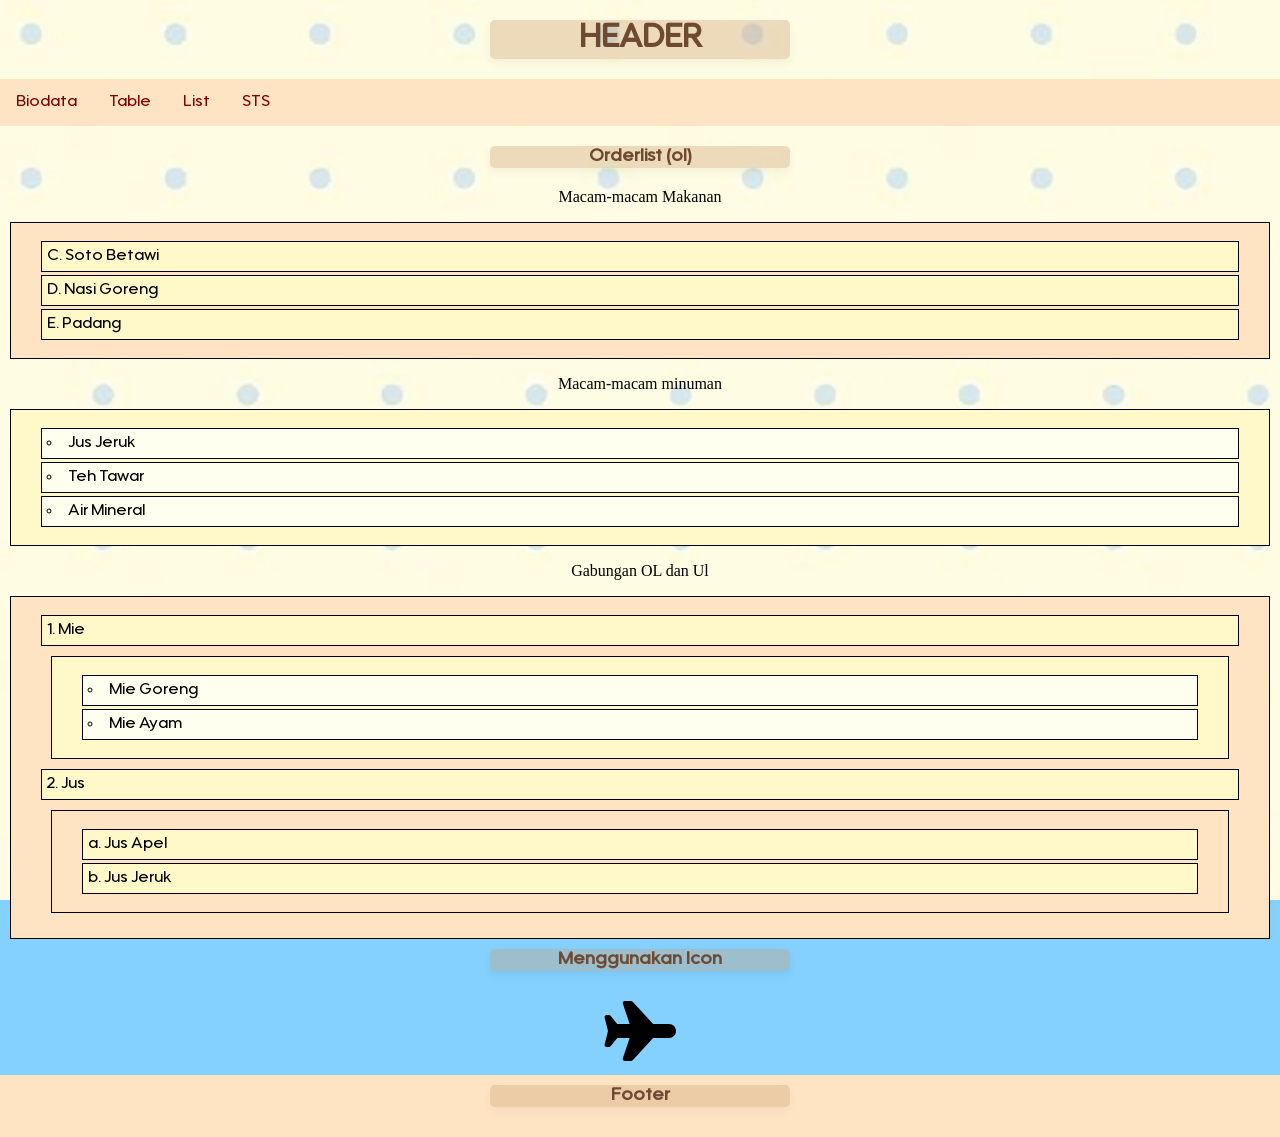
<file: tugas_list.html>
<!DOCTYPE html>
<html>
    <head>
        <title>Layout Website </title>
        <link rel="stylesheet" href="index.css">
    </head>
    
    <body>
        <!-- membuat header -->
         <div class="header">
            <h1>HEADER</h1>
        <!-- membuat navigator menu -->
         </div>
         <div class="topnav">
            <a href="index.html">Biodata</a>
            <a href="tabel_marge.html">Table</a>
            <a href="#">List</a>
            <a href="#">STS</a>
         </div>
         <!-- membuat content -->
          <!-- Ol = tipa angka dan list
           ul = tipe simbol -->
           
          <h2>Orderlist (ol)</h2>
          <p>Macam-macam Makanan </p>
          <ol type="A" start="3">
            <li>Soto Betawi</li>
            <li>Nasi Goreng</li>
            <li>Padang</li>
        
          </ol>
          <p>Macam-macam minuman</p>
          <ul type="circle" >
            <li>Jus Jeruk</li>
            <li>Teh Tawar</li>
            <li>Air Mineral</li>
          </ul>
          <p>Gabungan OL dan Ul</p>
          <ol>
            <li>Mie</li>
            <ul>
                <li>Mie Goreng</li>
                <li>Mie Ayam</li>
            </ul>
            <li>Jus</li>
            <ol type="a">
                <li>Jus Apel</li>
                <li>Jus Jeruk</li>
            </ol>
          </ol>
        
          <h2>Menggunakan Icon </h2>
        
        <i class="fa-solid fa-plane"> </i>
        <svg xmlns="http://www.w3.org/2000/svg" viewBox="0 0 640 640" width="80" height="80"><!--!Font Awesome Free v7.3.1 by @fontawesome - https://fontawesome.com License - https://fontawesome.com/license/free Copyright 2026 Fonticons, Inc.--><path d="M552 264C582.9 264 608 289.1 608 320C608 350.9 582.9 376 552 376L424.7 376L265.5 549.6C259.4 556.2 250.9 560 241.9 560L198.2 560C187.3 560 179.6 549.3 183 538.9L237.3 376L137.6 376L84.8 442C81.8 445.8 77.2 448 72.3 448L52.5 448C42.1 448 34.5 438.2 37 428.1L64 320L37 211.9C34.4 201.8 42.1 192 52.5 192L72.3 192C77.2 192 81.8 194.2 84.8 198L137.6 264L237.3 264L183 101.1C179.6 90.7 187.3 80 198.2 80L241.9 80C250.9 80 259.4 83.8 265.5 90.4L424.7 264L552 264z"/></svg>
         
         <!-- membuat footer -->
            <div class="footer">
                <h2>Footer</h2>
            </div>
     
    </body>

</html>
</file>
<file: index.css>
@font-face {
    font-family: 'utendo';
    src: url(Utendo-Regular.ttf);
}

* {
    box-sizing: border-box;
}

body {
    margin: 0;
    /* membuat style pada header */
    background-color: rgb(132, 208, 255);
    padding: 20px;
    text-align: center;
}

/* membuat style apada navigator/topnav */
.topnav {
    overflow: hidden;
    background-color: bisque;
    font-family: 'utendo';
    margin-bottom: 20px;
}

/* membuat style link pada navigator/topnav */
.topnav a {
    float: left;
    display: block;
    color: maroon;
    text-align: center;
    padding: 14px 16px;
    text-decoration: none;
    font-family: 'utendo';
}

.topnav a:hover {
    background-color: cornsilk;
    color: maroon;
    font-family: 'utendo';
}

.column {
    float: left;
    padding: 10px;
}

.column.side {
    width: 25%;

}

/* membuat style pada column tengah */
.column.middle {
    width: 50%;
}

.row::after {
    content: "";
    display: table;
    clear: both;
}

.footer {
    background-color: bisque;
    padding: 10px;
    text-align: center;
}

/*  */



h1 {
    color: rgb(110, 74, 51);
    background-color: rgb(200, 156, 112, 0.35);
    width: 300px;
    margin: auto;
    margin-top: 20px;
    margin-bottom: 20px;
    border-radius: 5px;
    text-align: center;
    font-size: xx-large;
    font-family: 'utendo';
    box-shadow: 0 4px 10px rgba(0, 0, 0, 0.05);
}


body {
    margin: 0;
    padding: 0;
    background-image: url("bgyay.jpg");
    background-size: cover;
    background-position: center;
    background-repeat: no-repeat;
    background-attachment: fixed;
    min-height: 100vh;
}

.biodata {
    margin: 30px auto;
    width: 70%;
    background-color: rgba(255, 232, 100, 0.35);
    color: rgb(193, 88, 59);
    padding: 10px 30px;
    display: flex;
    justify-content: center;
    align-items: center;
}

.content {
    display: flex;
    align-items: center;
    justify-content: center;
    gap: 60px;
}

.photo {
    position: relative;
    width: 250px;
    height: 250px;
    overflow: hidden;
    border-radius: 15px;
    cursor: pointer;
    display: flex;
    align-items: center;
    justify-content: center;
    border: 3px rgb(247, 249, 249);
}

.photo img {
    position: absolute;
    width: 100%;
    height: 100%;
    object-fit: cover;
    object-position: center;
    transition: transform 0.5s ease, opacity 0.5s ease;
}

.photo img.top {
    opacity: 1;
    z-index: 2;
}

.photo:hover img.top {
    opacity: 0;
    transform: scale(1.1);
}

.photo img.bottom {
    opacity: 1;
    z-index: 1;
}

.photo:hover img.bottom {
    opacity: 1;
    transform: scale(1.1);
}

.isi {
    font-family: "utendo";
    font-size: large;
}

h2 {
    color: rgb(110, 74, 51);
    background-color: rgb(200, 156, 112, 0.35);
    width: 300px;
    margin: auto;
    margin-bottom: 20px;
    border-radius: 5px;
    text-align: center;
    font-size: large;
    font-family: 'utendo';
    box-shadow: 0 4px 10px rgba(0, 0, 0, 0.05);
}

.food-container {
    display: flex;
    justify-content: center;
    align-items: flex-start;
    gap: 20px;
    width: 100%;
    margin-top: 30px;
}

.food-item {
    display: flex;
    flex-direction: column;
    align-items: center;
    text-align: center;
    overflow: visible;
}

.food-item img {
    width: 150px;
    height: 150px;
    border-radius: 8px;
    object-fit: cover;
    transition: transform 0.3s ease;
    animation: rainbowGlow 6s linear infinite;
}

.food-item img:hover {
    transform: scale(1.05);
    cursor: pointer;
}

.food-container p {
    color: rgb(74, 97, 179);
    border-radius: 8px;
    padding: 6px 12px;
    margin-top: 10px;
    text-align: center;
    font-family: "utendo";
}

h2 {
    color: rgb(110, 74, 51);
    background-color: rgb(200, 156, 112, 0.35);
    width: 300px;
    margin: auto;
    margin-bottom: 20px;
    border-radius: 5px;
    text-align: center;
    font-size: large;
    font-family: 'utendo';
    box-shadow: 0 4px 10px rgba(0, 0, 0, 0.05);
}

.frame {
    width: 160px;
    height: 160px;
    overflow: hidden;
    border: none;
    border-radius: 8px;
    position: relative;
    margin: 0 auto 40px auto;
    box-shadow: 0 2px 6px rgba(0, 0, 0, 0.1);
    /* Subtle shadow like the other cards */
}

.slider {
    display: flex;
    width: 300%;
    height: 100%;
    animation: slide 9s infinite;
}

.slide {
    width: 33.333%;
    height: 100%;
    position: relative;
}

.slide img {
    width: 100%;
    height: 100%;
    object-fit: cover;
}

.caption {
    position: absolute;
    bottom: 0;
    width: 100%;
    padding: 4px 0;
    background: #fdf5a9;
    /* Soft yellow matching your UI */
    color: #2b3a67;
    /* Dark blue text matching top labels */
    text-align: center;
    font-family: "utendo";
    font-weight: 600;
}

@keyframes slide {

    0%,
    28% {
        transform: translateX(0%);
    }

    33%,
    61% {
        transform: translateX(-33.333%);
    }

    66%,
    95% {
        transform: translateX(-66.666%);
    }

    100% {
        transform: translateX(0%);
    }
}

.moviecontainer {
    display: flex;
    justify-content: center;
    align-items: flex-start;
    gap: 20px;
    width: 100%;
    margin-top: 30px;
}

.movieitem {
    display: flex;
    flex-direction: column;
    text-align: center;
    align-items: center;
    overflow: visible;
}

.movieitem img {
    animation: rainbowGlow 6s linear infinite;
    width: 250px;
    height: 250px;
    border-radius: 8px;
    object-fit: cover;
    margin: 15px;
    transition: transform 0.3s ease;
}


.movieitem img:hover {
    transform: scale(1.05);
    cursor: pointer;
}

.moviecontainer p {
    color: rgb(74, 97, 179);
    background-color: rgb(204, 225, 254, 0.5);
    border-radius: 5px;
    display: inline-block;
    padding: 6px 12px;
    margin-top: 10px;
    font-size: 16px;
    text-align: center;
    font-family: "nexa"
}

.moviecontainer {
    display: flex;
    justify-content: center;
    align-items: flex-start;
    gap: 20px;
    width: 100%;
    margin-top: 30px;
}

.movieitem {
    display: flex;
    flex-direction: column;
    text-align: center;
    align-items: center;
}

.movieitem img {

    width: 150px;
    height: 150px;
    border-radius: 8px;
    object-fit: cover;
    transition: transform 0.3s ease;
}


.movieitem img:hover {
    transform: scale(1.05);
    cursor: pointer;
}

.moviecontainer p {
    color: rgb(74, 97, 179);
    background-color: rgb(204, 225, 254, 0.5);
    border-radius: 5px;
    display: inline-block;
    padding: 6px 12px;
    margin-top: 10px;
    font-size: 16px;
    text-align: center;
    font-family: "utendo"
}


@keyframes rainbowGlow {
    0% {

        box-shadow: 0 0 15px rgb(255, 200, 72);
    }

    25% {

        box-shadow: 0 0 15px rgb(83, 152, 100);
    }

    50% {

        box-shadow: 0 0 15px rgb(46, 49, 99);
    }

    75% {

        box-shadow: 0 0 15px rgb(255, 145, 0);
    }

    100% {

        box-shadow: 0 0 15px rgba(255, 106, 106, 0.8);
    }
}

.bookscontainer {
    display: flex;
    justify-content: center;
    align-items: flex-start;
    gap: 20px;
    width: 100%;
    margin-top: 30px;
}

.booksitem {
    display: flex;
    flex-direction: column;
    text-align: center;
    align-items: center;
    overflow: visible;
}

.booksitem img {
    animation: rainbowGlow 6s linear infinite;
    width: 250px;
    height: 250px;
    border-radius: 8px;
    object-fit: cover;
    margin: 15px;
    transition: transform 0.3s ease;
}


.booksitem img:hover {
    transform: scale(1.05);
    cursor: pointer;
}

.bookscontainer p {
    color: rgb(74, 97, 179);
    background-color: rgb(204, 225, 254, 0.5);
    border-radius: 5px;
    display: inline-block;
    padding: 6px 12px;
    margin-top: 10px;
    font-size: 16px;
    text-align: center;
    font-family: "nexa"
}

.bookscontainer {
    display: flex;
    justify-content: center;
    align-items: flex-start;
    gap: 20px;
    width: 100%;
    margin-top: 30px;
}

.booksitem {
    display: flex;
    flex-direction: column;
    text-align: center;
    align-items: center;
}

.booksitem img {

    width: 150px;
    height: 150px;
    border-radius: 8px;
    object-fit: cover;
    transition: transform 0.3s ease;
}


.booksitem img:hover {
    transform: scale(1.05);
    cursor: pointer;
}

.bookscontainer p {
    color: rgb(74, 97, 179);
    background-color: rgb(204, 225, 254, 0.5);
    border-radius: 5px;
    display: inline-block;
    padding: 6px 12px;
    margin-top: 10px;
    font-size: 16px;
    text-align: center;
    font-family: "utendo"
}

table,
td {
    border: 1px solid black;
}

table,
th {
    border: 1px solid black;
    text-align: center;
    height: 30px;
    background-color: rgb(147, 184, 216);
}

table {
    border-collapse: collapse;
    width: 100%;
}

td {
    background-color: rgb(228, 226, 192);
}

ol {
    border: 1px solid black;
    background-color: bisque;
    margin: 10px;
    list-style-position: inside;
    padding: 15px 30px;
    font-family: 'utendo';
}

ol li {
    border: 1px solid black;
    padding: 5px;
    background-color: rgb(255, 249, 201);
    text-align: justify;
    margin: 3px 0;
    font-family: 'utendo';
}

ul {
    border: 1px solid black;
    background-color: rgb(255, 249, 201);
    font-family: 'utendo';
    margin: 10px;
    list-style-position: inside;
    padding: 15px 30px;
}

ul li {
    border: 1px solid black;
    padding: 5px;
    background-color: ivory;
    text-align: justify;
    margin: 3px 0;
    font-family: 'utendo';
}

li.a {
    background-color: rgb(253, 222, 222);
}
</file>
<file: biodata.css>
@font-face {
    font-family: 'utendo';
    src: url(Utendo-Regular.ttf);
}

h1 { 
    color: rgb(110, 74, 51);
    background-color: rgb(200, 156, 112, 0.35);
    width: 300px;
    margin: auto;
    margin-top: 20px;
    margin-bottom: 20px;
    border-radius: 5px;
    text-align: center;
    font-size: xx-large;
    font-family: 'utendo';
    box-shadow: 0 4px 10px rgba(0, 0, 0, 0.05);
}


body {
     margin: 0;
    padding: 0;
    background-image: url("bgyay.jpg"); 
    background-size: cover; 
    background-position: center;  
    background-repeat: no-repeat; 
    background-attachment: fixed; 
    min-height: 100vh;
}

.topboxthing {
    background-color: #fffefe;
    padding: 15px 40px;
    border-bottom-left-radius: 40px; 
    border-bottom-right-radius: 40px;
    box-shadow: 0 4px 15px rgba(0, 0, 0, 0.05);
}

.navbar {
    display: flex;
    justify-content: space-between;
    align-items: center;
    color: #a38c82;
    font-family: 'utendo';
    font-weight: 500;
    font-size: 16px;
    margin-bottom: 15px;
}

.searchbar{
    background-color: #ccd1e0;
    display: flex;
    justify-content: space-between;
    align-items: center;
    padding: 8px 20px;
    border-radius: 30px;
}

.searchinputplace {
    display: flex;
    align-items: center;
    gap: 8px;
    font-family: 'utendo';
    flex-grow: 1;
}

.search-icon {
    color: #8a8e94;
    font-size: 14px;
}

.searchinput {
    border: none;
    background: transparent;
    outline: none;
    color: #333333;
    font-family: 'utendo';
    font-size: 14px;
    width: 100%;
}
.toggle-switch {
    width: 36px;
    height: 20px;
    background-color: #bdc1c6;
    border-radius: 10px;
    position: relative;
    cursor: pointer;
}
.toggle-slider {
    position: absolute;
    width: 16px;
    height: 16px;
    border-radius: 15px;
    background-color: white;
    top: 2px;
    left: 2px;
}

.welcome-section {
    display: flex;
    flex-direction: column;
    align-items: center;
    gap: 20px;
    margin-top: 20px; 
}

.trigger-button {
    background-color: #a38c82; 
    color: white;
    border: none;
    padding: 12px 28px;
    font-family: "utendo";
    font-size: small;
    border-radius: 25px;
    cursor: pointer;
    box-shadow: 0 4px 10px rgba(0, 0, 0, 0.1);
    transition: transform 0.2s ease, background-color 0.2s ease;
}


.trigger-button:hover {
    background-color: #8c766c;
}

.trigger-button:active {
    transform: scale(0.95);
}

.popup-banner {
    display: none; 
    background-color: rgba(121, 127, 208, 0.5); 
    padding: 15px 40px;
    border-radius: 15px;
    box-shadow: 0 8px 24px rgba(0, 0, 0, 0.1);
    text-align: center;
}

.popup-banner h1 {
    margin: 0;
    color: #4a5568 o.5;
    font-family: "utendo";
    font-size: 24px;
}

.popup-banner.show {
    display: block; 
    animation: popIn 0.4s cubic-bezier(0.175, 0.885, 0.32, 1.275) forwards;
}


@keyframes popIn {
    0% {
        transform: scale(0.6);
        opacity: 0;
    }
    100% {
        transform: scale(1);
        opacity: 1;
    }
}


.biodata {
    margin: 30px auto;
    width: 70%;
    background-color:rgba(255, 232, 100, 0.35);
    color: rgb(193, 88, 59);
    padding: 10px 30px;
    display: flex;
    justify-content: center;
    align-items: center;
}
.content {
    display: flex;
    align-items: center;
    justify-content: center;
    gap: 60px;
}
.photo {
    position: relative;
    width: 250px;
    height: 250px;
    overflow: hidden;
    border-radius: 15px;
    cursor: pointer;
    display: flex;
    align-items: center;
    justify-content: center;
    border: 3px rgb(247, 249, 249);
}
.photo img{
    position: absolute;
    width: 100%;
    height: 100%;
    object-fit: cover;
    object-position: center;
    transition: transform 0.5s ease, opacity 0.5s ease;
}
.photo img.top {
    opacity: 1;
    z-index: 2;
}
.photo:hover img.top {
    opacity: 0;
    transform: scale(1.1);
}
.photo img.bottom {
    opacity: 1;
    z-index: 1;
}
.photo:hover img.bottom {
    opacity: 1;
    transform: scale(1.1);
}

.isi {
    font-family: "utendo";
    font-size: large;
}
    
h2 { 
    color: rgb(110, 74, 51);
    background-color: rgb(200, 156, 112, 0.35);
    width: 300px;
    margin: auto;
    margin-bottom: 20px;
    border-radius: 5px;
    text-align: center;
    font-size: large;
    font-family: 'utendo';
    box-shadow: 0 4px 10px rgba(0, 0, 0, 0.05);
}

 .food-container {
    display: flex;
    justify-content: center;
    align-items: flex-start; 
    gap: 20px;               
    width: 100%; 
    margin-top: 30px; 
    }

    .food-item {
    display: flex;
    flex-direction: column;
    align-items: center;
    text-align: center;
    overflow: visible;
    }

    .food-item img {
    width: 150px;
    height: 150px;
    border-radius: 8px;
    object-fit: cover;
    transition: transform 0.3s ease;
    animation: rainbowGlow 6s linear infinite; 
}

.food-item img:hover {
    transform: scale(1.05); 
    cursor: pointer; 
}   
        
.food-container p {
       color: rgb(74, 97, 179);
    border-radius: 8px;
    padding: 6px 12px;
    margin-top: 10px;
    text-align: center;
    font-family: "utendo";
    }

h2 { 
    color: rgb(110, 74, 51);
    background-color: rgb(200, 156, 112, 0.35);
    width: 300px;
    margin: auto;
    margin-bottom: 20px;
    border-radius: 5px;
    text-align: center;
    font-size: large;
    font-family: 'utendo';
    box-shadow: 0 4px 10px rgba(0, 0, 0, 0.05);
}

.frame {
  width: 160px; 
  height: 160px;
  overflow: hidden;
  border: none; 
  border-radius: 8px; 
  position: relative;
  margin: 0 auto 40px auto; 
  box-shadow: 0 2px 6px rgba(0, 0, 0, 0.1); /* Subtle shadow like the other cards */
}

/* Track holding all slides */
.slider {
  display: flex;
  width: 300%;
  height: 100%;
  animation: slide 9s infinite;
}

/* Individual slide container */
.slide {
  width: 33.333%;
  height: 100%;
  position: relative;
}

.slide img {
  width: 100%;
  height: 100%;
  object-fit: cover;
}

.caption {
  position: absolute;
  bottom: 0;
  width: 100%;
  padding: 4px 0;
  background: #fdf5a9; /* Soft yellow matching your UI */
  color: #2b3a67; /* Dark blue text matching top labels */
  text-align: center;
  font-family: "utendo";
  font-weight: 600;
}

/* 3-second cycle animation */
@keyframes slide {
  0%, 28% {
    transform: translateX(0%);
  }
  33%, 61% {
    transform: translateX(-33.333%);
  }
  66%, 95% {
    transform: translateX(-66.666%);
  }
  100% {
    transform: translateX(0%);
  }
}

.moviecontainer {
    display: flex;
    justify-content: center;
    align-items: flex-start; 
    gap: 20px;               
    width: 100%; 
    margin-top: 30px; 
    }

    .movieitem {
        display: flex;
        flex-direction: column;
        text-align: center;
        align-items: center;
        overflow: visible;
    }

    .movieitem img {
         animation: rainbowGlow 6s linear infinite; 
         width: 250px;
        height: 250px;
        border-radius: 8px;
        object-fit: cover;
        margin: 15px;
        transition: transform 0.3s ease; 
}


.movieitem img:hover {
    transform: scale(1.05); 
    cursor: pointer; 
}   
        
.moviecontainer p {
       color:rgb(74, 97, 179);
       background-color:rgb(204, 225, 254,0.5);
       border-radius: 5px;
       display: inline-block;
       padding: 6px 12px;
       margin-top: 10px;
       font-size: 16px;
       text-align: center;
       font-family:"nexa"
    }

 .moviecontainer {
    display: flex;
    justify-content: center;
    align-items: flex-start; 
    gap: 20px;               
    width: 100%; 
    margin-top: 30px; 
    }

    .movieitem {
        display: flex;
        flex-direction: column;
        text-align: center;
        align-items: center;
    }

    .movieitem img {
       
        width: 150px;
        height: 150px;
         border-radius: 8px;
         object-fit: cover;
        transition: transform 0.3s ease; 
}


.movieitem img:hover {
    transform: scale(1.05); 
    cursor: pointer; 
}   
        
.moviecontainer p {
       color:rgb(74, 97, 179);
       background-color:rgb(204, 225, 254,0.5);
       border-radius: 5px;
       display: inline-block;
       padding: 6px 12px;
       margin-top: 10px;
       font-size: 16px;
       text-align: center;
       font-family:"utendo"
    }


@keyframes rainbowGlow {
    0% {
    
        box-shadow: 0 0 15px rgb(255, 200, 72);
    }
    25% {
    
        box-shadow: 0 0 15px rgb(83, 152, 100);
    }
    50% {

        box-shadow: 0 0 15px rgb(46, 49, 99);
    }
    75% {
        
        box-shadow: 0 0 15px rgb(255, 145, 0);
    }
    100% {
       
        box-shadow: 0 0 15px rgba(255, 106, 106, 0.8);
    }
}

.bookscontainer {
    display: flex;
    justify-content: center;
    align-items: flex-start; 
    gap: 20px;               
    width: 100%; 
    margin-top: 30px; 
    }

    .booksitem {
        display: flex;
        flex-direction: column;
        text-align: center;
        align-items: center;
        overflow: visible;
    }

    .booksitem img {
         animation: rainbowGlow 6s linear infinite; 
         width: 250px;
        height: 250px;
        border-radius: 8px;
        object-fit: cover;
        margin: 15px;
        transition: transform 0.3s ease; 
}


.booksitem img:hover {
    transform: scale(1.05); 
    cursor: pointer; 
}   
        
.bookscontainer p {
       color:rgb(74, 97, 179);
       background-color:rgb(204, 225, 254,0.5);
       border-radius: 5px;
       display: inline-block;
       padding: 6px 12px;
       margin-top: 10px;
       font-size: 16px;
       text-align: center;
       font-family:"nexa"
    }

 .bookscontainer {
    display: flex;
    justify-content: center;
    align-items: flex-start; 
    gap: 20px;               
    width: 100%; 
    margin-top: 30px; 
    }

    .booksitem {
        display: flex;
        flex-direction: column;
        text-align: center;
        align-items: center;
    }

    .booksitem img {
       
        width: 150px;
        height: 150px;
         border-radius: 8px;
         object-fit: cover;
        transition: transform 0.3s ease; 
}


.booksitem img:hover {
    transform: scale(1.05); 
    cursor: pointer; 
}   
        
.bookscontainer p {
       color:rgb(74, 97, 179);
       background-color:rgb(204, 225, 254,0.5);
       border-radius: 5px;
       display: inline-block;
       padding: 6px 12px;
       margin-top: 10px;
       font-size: 16px;
       text-align: center;
       font-family:"utendo"
    }
.topnav {
    overflow: hidden;
    background-color: bisque;
    font-family: 'utendo';
    margin-bottom: 20px;
}
/* membuat style link pada navigator/topnav */
.topnav a {
    float: left;
    display: block;
    color: maroon;
    text-align: center;
    padding: 14px 16px;
    text-decoration: none;
    font-family: 'utendo';
}
.topnav a:hover {
    background-color: cornsilk;
    color: maroon;
    font-family: 'utendo';
}
.column {
    float: left;
    padding: 10px;
}

.column.side {
    width: 25%;
    
}
/* membuat style pada column tengah */
.column.middle {
    width: 50%;
}
.row::after {
    content: "";
    display: table;
    clear: both;
}
.footer {
    background-color: bisque;
    padding: 10px;
    text-align: center;
}
</file>
<file: sts.css>
@font-face {
    font-family: 'nexa';
    src: url(Nexa-ExtraLight.ttf);
}

@font-face {
    font-family: 'nexah';
    src: url(Nexa-Heavy.ttf);
}

@font-face {
    font-family: 'chill';
    src: url(Chillin\ on\ Sunday.ttf);
}

@font-face {
    font-family: 'mst';
    src: url(Mistur\ Sleuth.ttf);
}

@font-face {
    font-family: 'utendo';
    src: url(Utendo-Regular.ttf);
}

* {
    box-sizing: border-box;
}

body {
    margin: 0;
    /* membuat style pada header */
    background-color: rgb(132, 208, 255);
    padding: 20px;
    text-align: center;
}

.hi {
    color: rgb(110, 74, 51);
    background-color: rgb(200, 156, 112, 0.35);
    width: 300px;
    margin: auto;
    margin-top: 20px;
    margin-bottom: 20px;
    border-radius: 5px;
    text-align: center;
    font-size: xx-large;
    font-family: 'utendo';
    box-shadow: 0 4px 10px rgba(0, 0, 0, 0.05);
}

body {
    margin: 0;
    padding: 0;
    background-image: url("bgyay.jpg");
    background-size: cover;
    background-position: center;
    background-repeat: no-repeat;
    background-attachment: fixed;
    min-height: 100vh;
}

/* membuat style apada navigator/topnav */
.topnav {
    overflow: hidden;
    background-color: bisque;
    font-family: 'utendo';
    margin-bottom: 20px;
}

.judul {
    height: 100vh;
    width: 100%;
    background-image: url('title.png');
    background-position: bottom center;
    background-size: cover;
    background-repeat: no-repeat;
    display: flex;
    flex-direction: column;
    align-items: center;
    justify-content: flex-start;
    padding-top: 60px;
    box-sizing: border-box;
}

.small-text {
    text-align: center;
    font-family: 'nexa';
    font-size: large;
    display: inline-block;
    margin: 0;
    background-color: rgb(27, 37, 97);
    color: white;
    padding: 6px 16px;
    border-radius: 5px;
}

.title {
    margin-top: 25px;
    margin-bottom: 0;
    text-align: center;
    font-family: 'mst', sans-serif;
    font-size: 150px;
    line-height: 0.9;
    color: rgb(44, 55, 114);
    font-family: 'nexah';
    -webkit-text-stroke: 2px #ffffff;
    transition: transform 0.3s ease, text-shadow 0.3s ease, color 0.3s ease;
    cursor: pointer;
    display: inline-block;
}

.title:hover {
    color: rgb(152, 180, 212);
    transform: scale(1.05);
    text-shadow: 0px 12px 24px rgba(0, 0, 0, 0.5);
}


.fun {
    text-align: center;
    font-family: 'nexah';
    font-size: medium;
    display: inline-block;
    margin: 0;
    margin-bottom: 20px;
    background-color: rgb(27, 37, 97);
    color: white;
    padding: 6px 16px;
    border-radius: 5px;
    transition: transform 0.3s ease, text-shadow 0.3s ease;
    cursor: pointer;
    display: inline-block;
}

.fun:hover {
    transform: scale(1.08);
    text-shadow: 0px 12px 24px rgba(0, 0, 0, 0.5);
}


.aboutsection {
    display: grid;
    background-color: antiquewhite;
    grid-template-columns: 350px 1fr;
    margin: 0 auto;
    padding: 60px 20px;
    box-sizing: border-box;
}


.abouttext {
    display: flex;
    flex-direction: column;
    justify-content: center;
}

.abouttext h2 {
    font-size: 36px;
    line-height: 1.2;
    margin: 0 0 15px 0;
    color: #2b3580;
    font-family: 'nexah';
}

.abouttext .description {
    font-size: 15px;
    line-height: 1.6;
    color: #555555;
    margin-bottom: 25px;
    font-family: 'nexa';
}

.group {
    display: flex;
    gap: 12px;
}

.group {
    display: flex;
    gap: 12px;
}

.badgeprimary {
    background-color: #3b4872;
    color: #ffffff;
    padding: 10px 18px;
    border-radius: 8px;
    font-size: 14px;
    font-family: 'nexah';
    display: inline-block;
    user-select: none;
    transition: transform 0.3s ease, box-shadow 0.3s ease;
    cursor: pointer;
}

.badgesecondary {
    background-color: #f0f0f0;
    color: #333333;
    padding: 10px 18px;
    border-radius: 8px;
    font-size: 14px;
    font-family: 'nexah';
    display: inline-block;
    user-select: none;
    transition: transform 0.3s ease, box-shadow 0.3s ease;
    cursor: pointer;
}

.badgesecondary:hover {
    transform: scale(1.08);
    box-shadow: 0px 6px 14px rgba(0, 0, 0, 0.15);
}

.badgeprimary:hover {
    transform: scale(1.08);
    box-shadow: 0px 6px 14px rgba(0, 0, 0, 0.15);
}

.aboutcards {
    display: grid;
    grid-template-columns: repeat(3, 1fr);
    gap: 15px;
}


.card {
    height: 380px;
    border-radius: 16px;
    background-size: cover;
    background-position: center;
    position: relative;
    overflow: hidden;
    transition: transform 0.4s ease, box-shadow 0.4s ease;
    cursor: pointer;
}


.card-overlay {
    position: absolute;
    inset: 0;
    background: linear-gradient(to top, rgba(0, 0, 0, 0.8) 0%, rgba(0, 0, 0, 0.1) 60%);
    display: flex;
    flex-direction: column;
    justify-content: flex-end;
    padding: 20px;
    box-sizing: border-box;
    color: #ffffff;
}

.card:hover {
    transform: translateY(-8px) scale(1.04);
    box-shadow: 0 10px 25px rgba(27, 37, 97, 0.5), 0 0 20px rgba(100, 149, 237, 0.6);
}

.card-icon {
    width: 36px;
    height: 36px;
    background-color: #ffffff;
    border-radius: 50%;
    display: flex;
    align-items: center;
    justify-content: center;
    margin-bottom: 12px;
    font-size: 16px;
}

.card h3 {
    margin: 0 0 6px 0;
    font-size: 18px;
    color: #ffffff;
    font-family: 'nexah';
}

.card p {
    margin: 0;
    font-size: 13px;
    color: #dddddd;
    line-height: 1.4;
    font-family: 'nexa';
}

.infosection {
    background-color: #edcfbf88;
    padding: 60px 20px;
    box-sizing: border-box;
}

.infoheader {
    text-align: right;
    max-width: 90%;
    margin: 0 auto 30px auto;
}



.infoheader h2 {
    font-size: 32px;
    color: #222;
    margin: 5px 0 0 0;
    font-family: 'nexah';
}

.infoheader h2 span {
    color: rgb(27, 37, 97);
}


.infocontainer {
    display: grid;
    grid-template-columns: 1fr 1fr;
    gap: 40px;
    max-width: 90%;
    margin: 0 auto;
    align-items: center;
}

.infomedia {
    position: relative;
    width: 100%;
    height: 380px;
}

.infomedia img {
    width: 100%;
    height: 100%;
    object-fit: cover;
    border-radius: 24px;
}

.floating-btn {
    position: absolute;
    bottom: 20px;
    right: 20px;
    background-color: rgb(27, 37, 97);
    color: #ffffff;
    padding: 10px 22px;
    border-radius: 20px;
    font-size: 13px;
    font-family: 'nexa';
    user-select: none;
    transition: transform 0.3s ease, box-shadow 0.3s ease;
}


.floating-btn:hover {
    transform: scale(1.05);
    box-shadow: 0 4px 12px rgba(0, 0, 0, 0.2);
}

.services-list {
    display: flex;
    flex-direction: column;
    gap: 20px;
}

.service-card {
    padding: 20px 25px;
    border-radius: 16px;
    transition: transform 0.3s ease, box-shadow 0.3s ease;
    cursor: pointer;
}


.service-card.active {
    background-color: #ffffff;
    box-shadow: 0 8px 25px rgba(0, 0, 0, 0.06);
}

.service-card h3 {
    margin: 0 0 8px 0;
    font-family: 'nexah';
    color: rgb(27, 37, 97);
    font-size: 18px;
}

.service-card p {
    margin: 0;
    color: #555555;
    font-size: 14px;
    font-family: 'nexa';
    line-height: 1.5;
}

.service-card:hover {
    background-color: #ffffff;
    transform: translateY(-3px);
    box-shadow: 0 8px 20px rgba(27, 37, 97, 0.15);
}

.desc p {
    text-indent: 40px;
    text-align: justify;
    font-family: 'nexa';
    font-size: 16px;
    line-height: 1.8;
    padding: 6px 16px;
    color: #333333;
    margin-bottom: 20px;
    background-color: antiquewhite;
    border-radius: 3px;
    transition: transform 0.3s ease, box-shadow 0.3s ease;
}

.desc p:hover {
    transform: scale(1.05);
    box-shadow: 0 4px 12px rgba(0, 0, 0, 0.2);
}

.desc h2 {
    font-family: 'nexah';
    background-color: burlywood;
    border-radius: 5px;
    text-align: center;
    align-items: center;
    padding: 6px 16px;
    display: inline-block;
    margin: 0;
    transition: box-shadow 0.3s ease;
}

.desc h2:hover {
    animation: shake 0.3s ease-in-out;
    cursor: pointer;
    box-shadow: 0 4px 12px rgba(0, 0, 0, 0.2);
}

.desc {
    max-width: 90%;
    margin: 40px auto;
    padding: 20px;
    text-align: center;
    padding: 6px 16px;
    background-color: #fcf4ed;
    background-position: 100%;
    border-radius: 5px;
}

@keyframes shake {
    0% {
        transform: rotate(0deg);
    }

    25% {
        transform: rotate(-2deg);
    }

    50% {
        transform: rotate(2deg);
    }

    75% {
        transform: rotate(-1deg);
    }

    100% {
        transform: rotate(0deg);
    }
}

.topnav a {
    float: left;
    display: block;
    color: maroon;
    text-align: center;
    padding: 14px 16px;
    text-decoration: none;
    font-family: 'utendo';
}

.topnav a:hover {
    background-color: cornsilk;
    color: maroon;
    font-family: 'utendo';
}

.column {
    float: left;
    padding: 10px;
}

.column.side {
    width: 25%;

}

/* membuat style pada column tengah */
.column.middle {
    width: 50%;
}

.row::after {
    content: "";
    display: table;
    clear: both;
}

.footer {
    background-color: bisque;
    padding: 10px;
    text-align: center;
    font-family: 'utendo';
}

/*  */
</file>
<file: tabel_gabungan.css>
table, td {
    border:1px solid black;
}
table, th {
    border:1px solid black;
    text-align: center;
    height: 30px;
    background-color: rgb(147, 184, 216);
}
table {
    border-collapse: collapse;
    width:100%;
}
td {
    background-color: rgb(228, 226, 192);
}
</file>
<file: tabel.css>
table, td {
    border:1px solid black;
}
table, th {
    border:1px solid black;
    text-align: center;
    height: 30px;
    background-color: bisque;
}
table {
    border-collapse: collapse;
    width:100%;
}
td {
    background-color: cornsilk;
}
</file>
